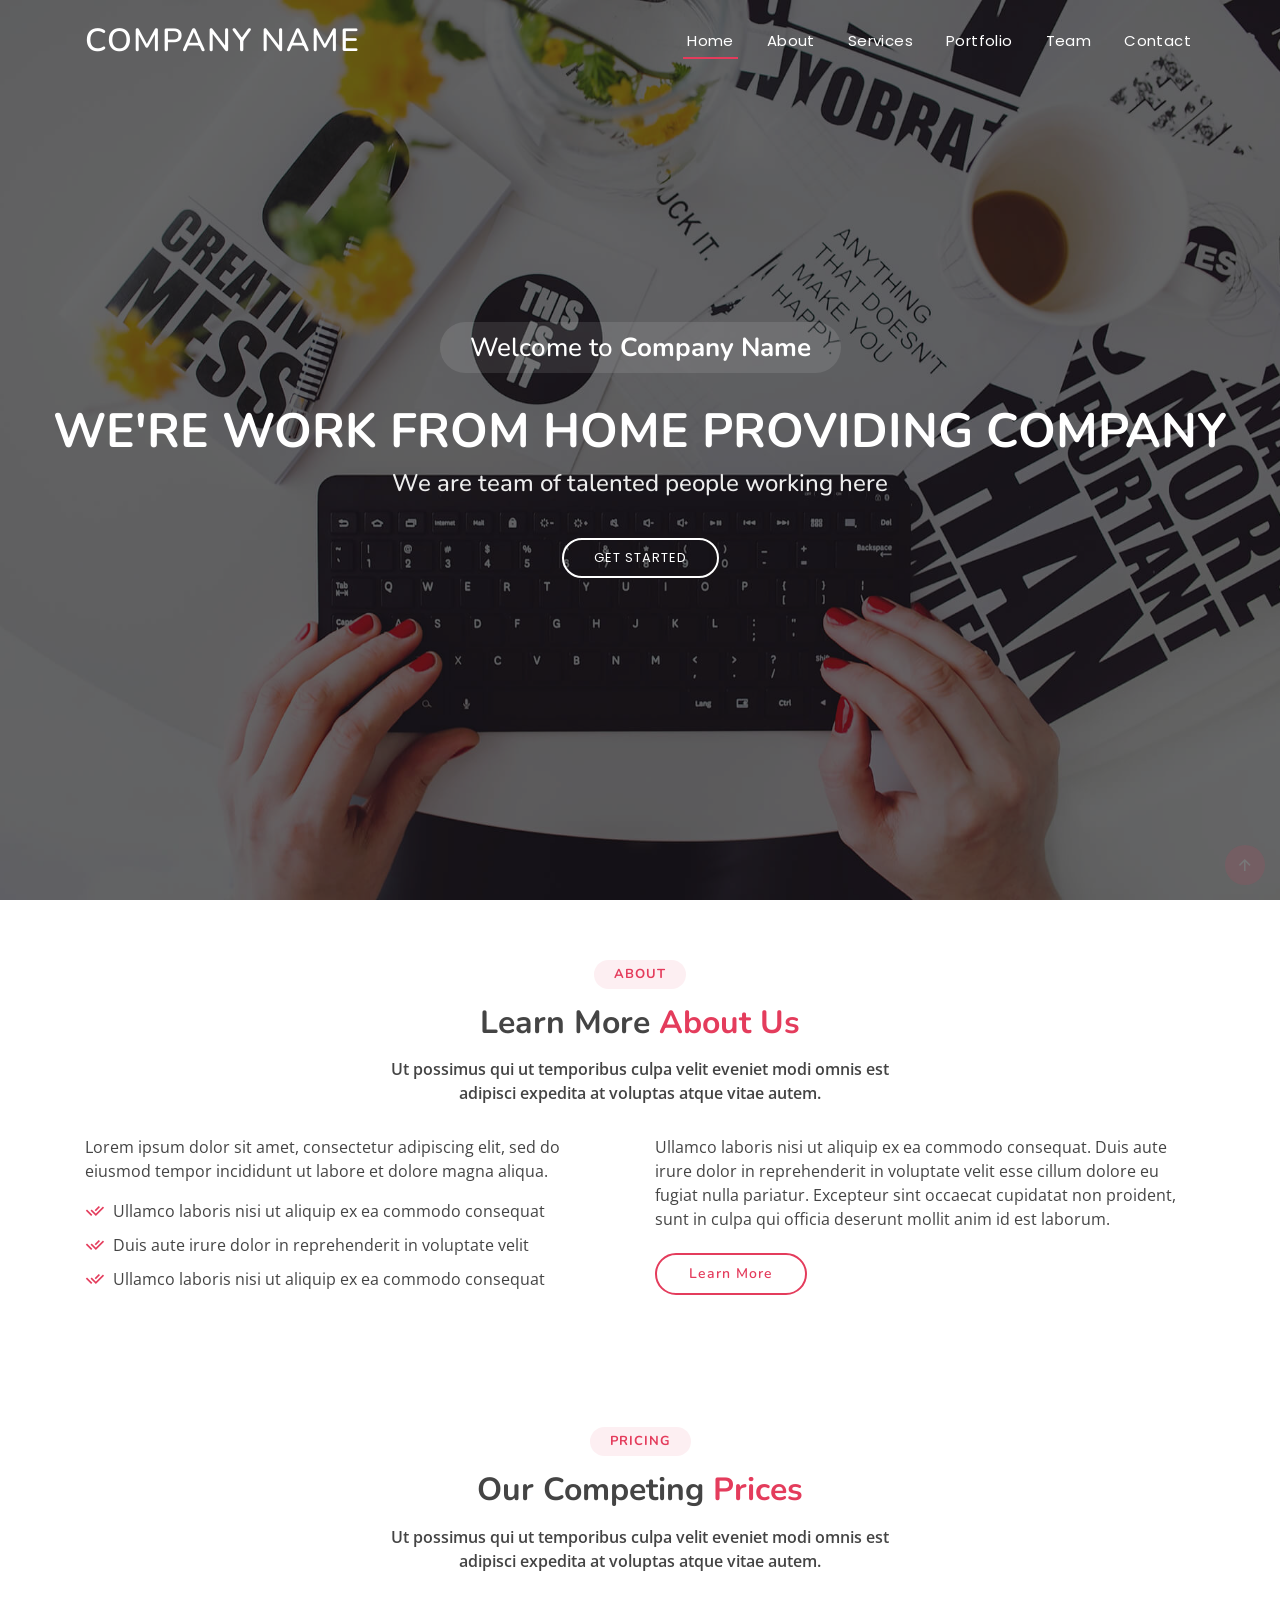
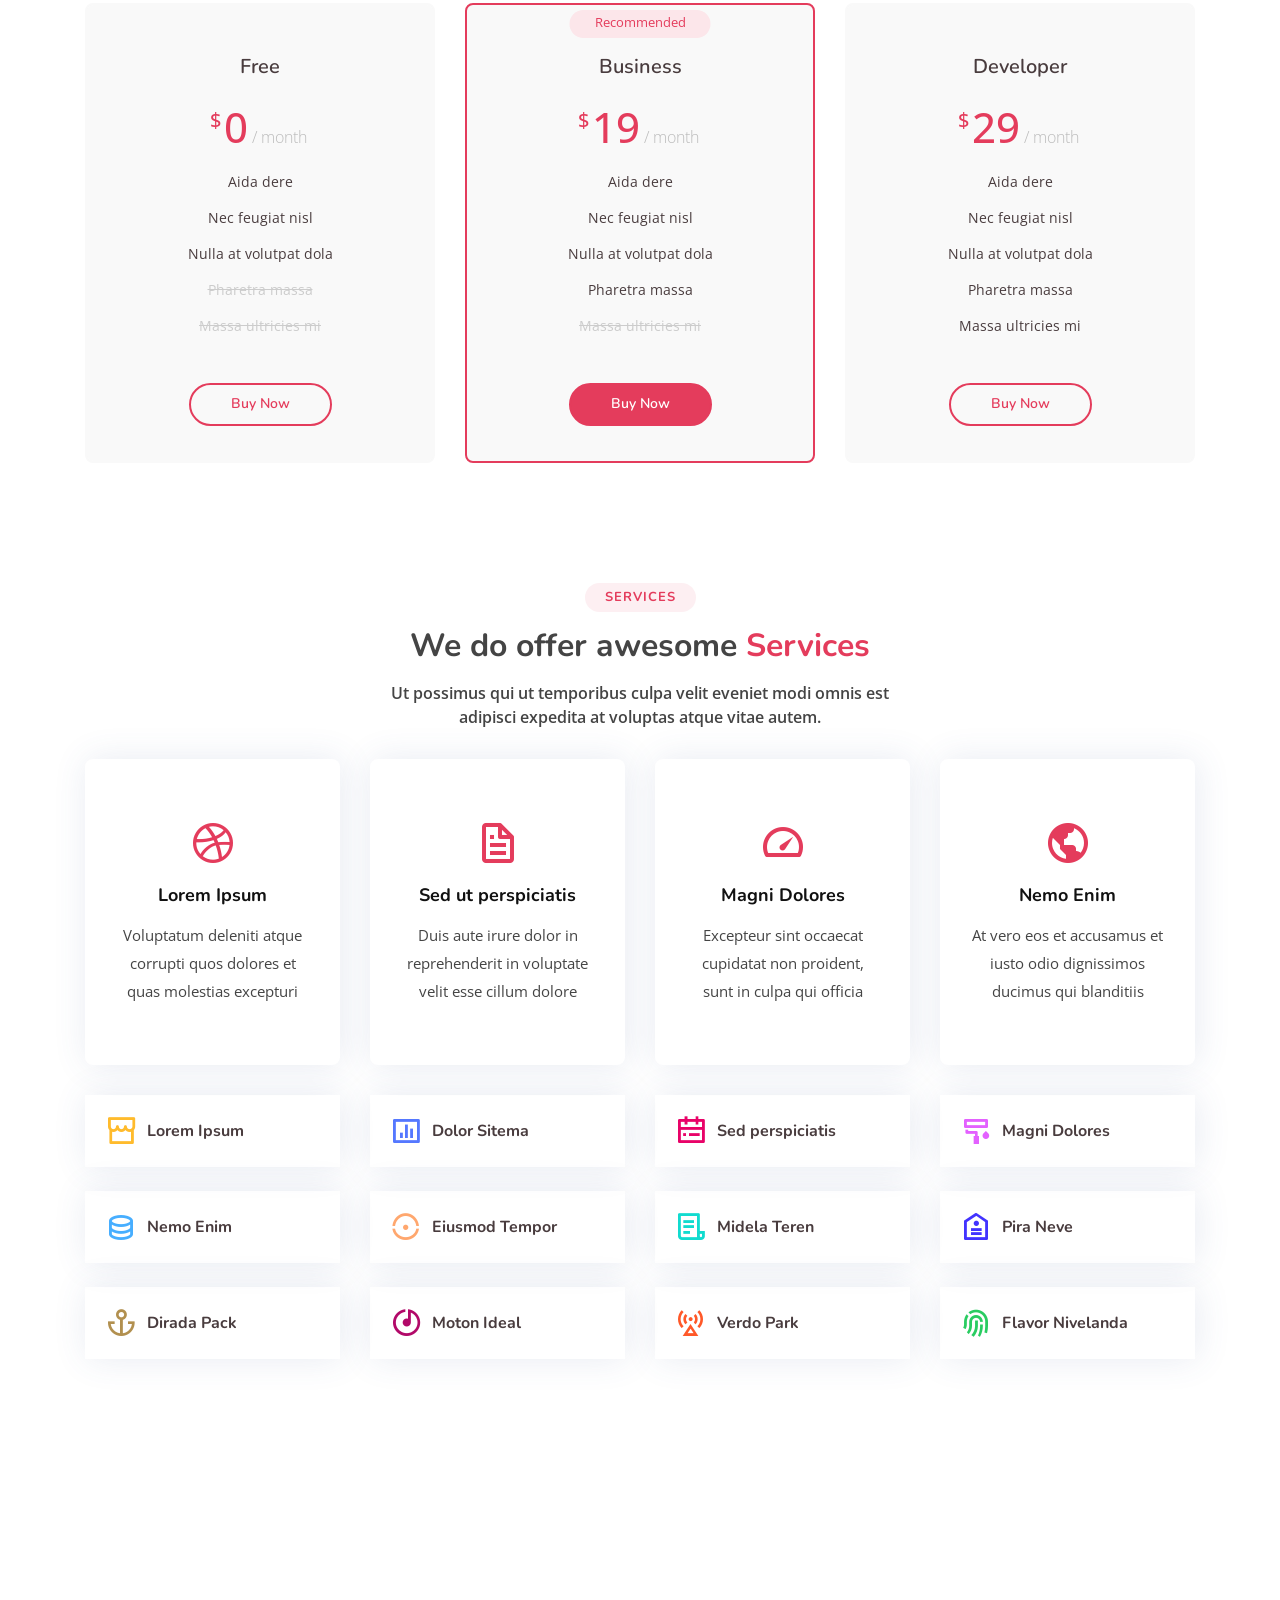
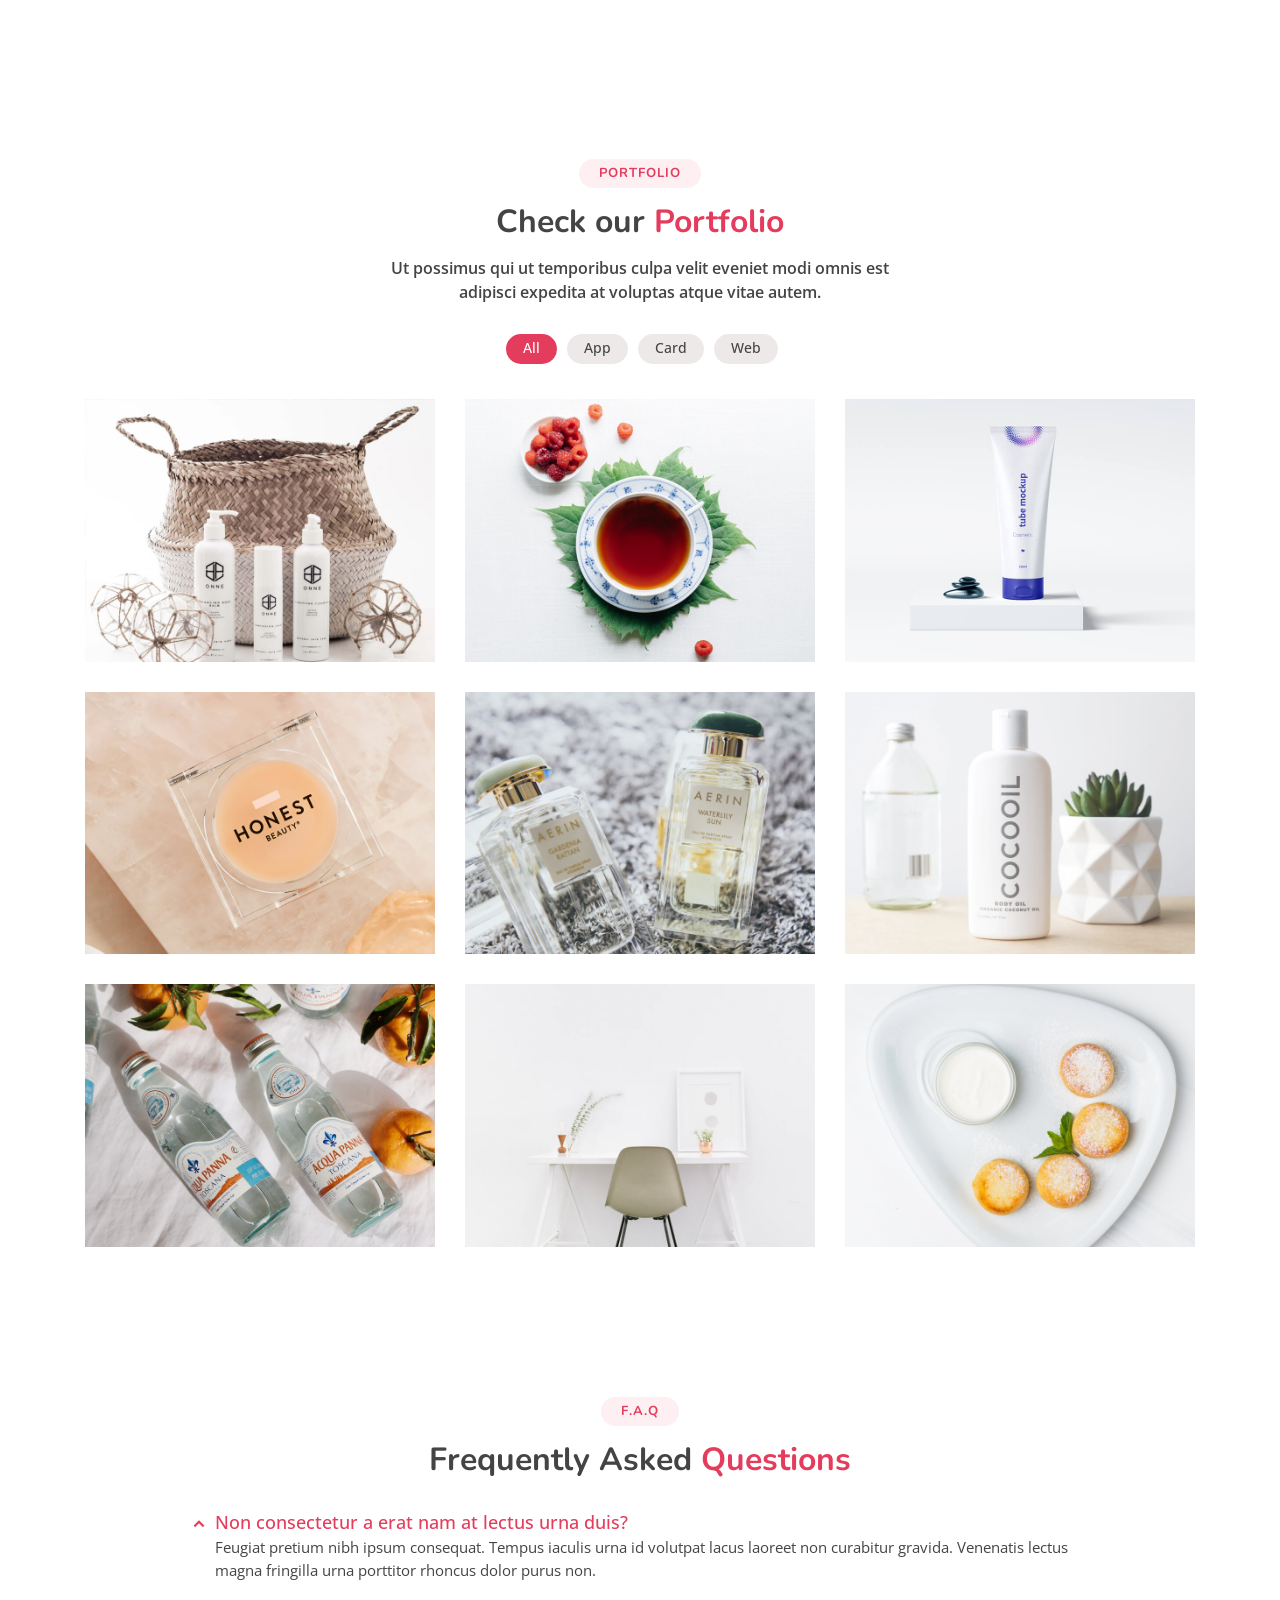
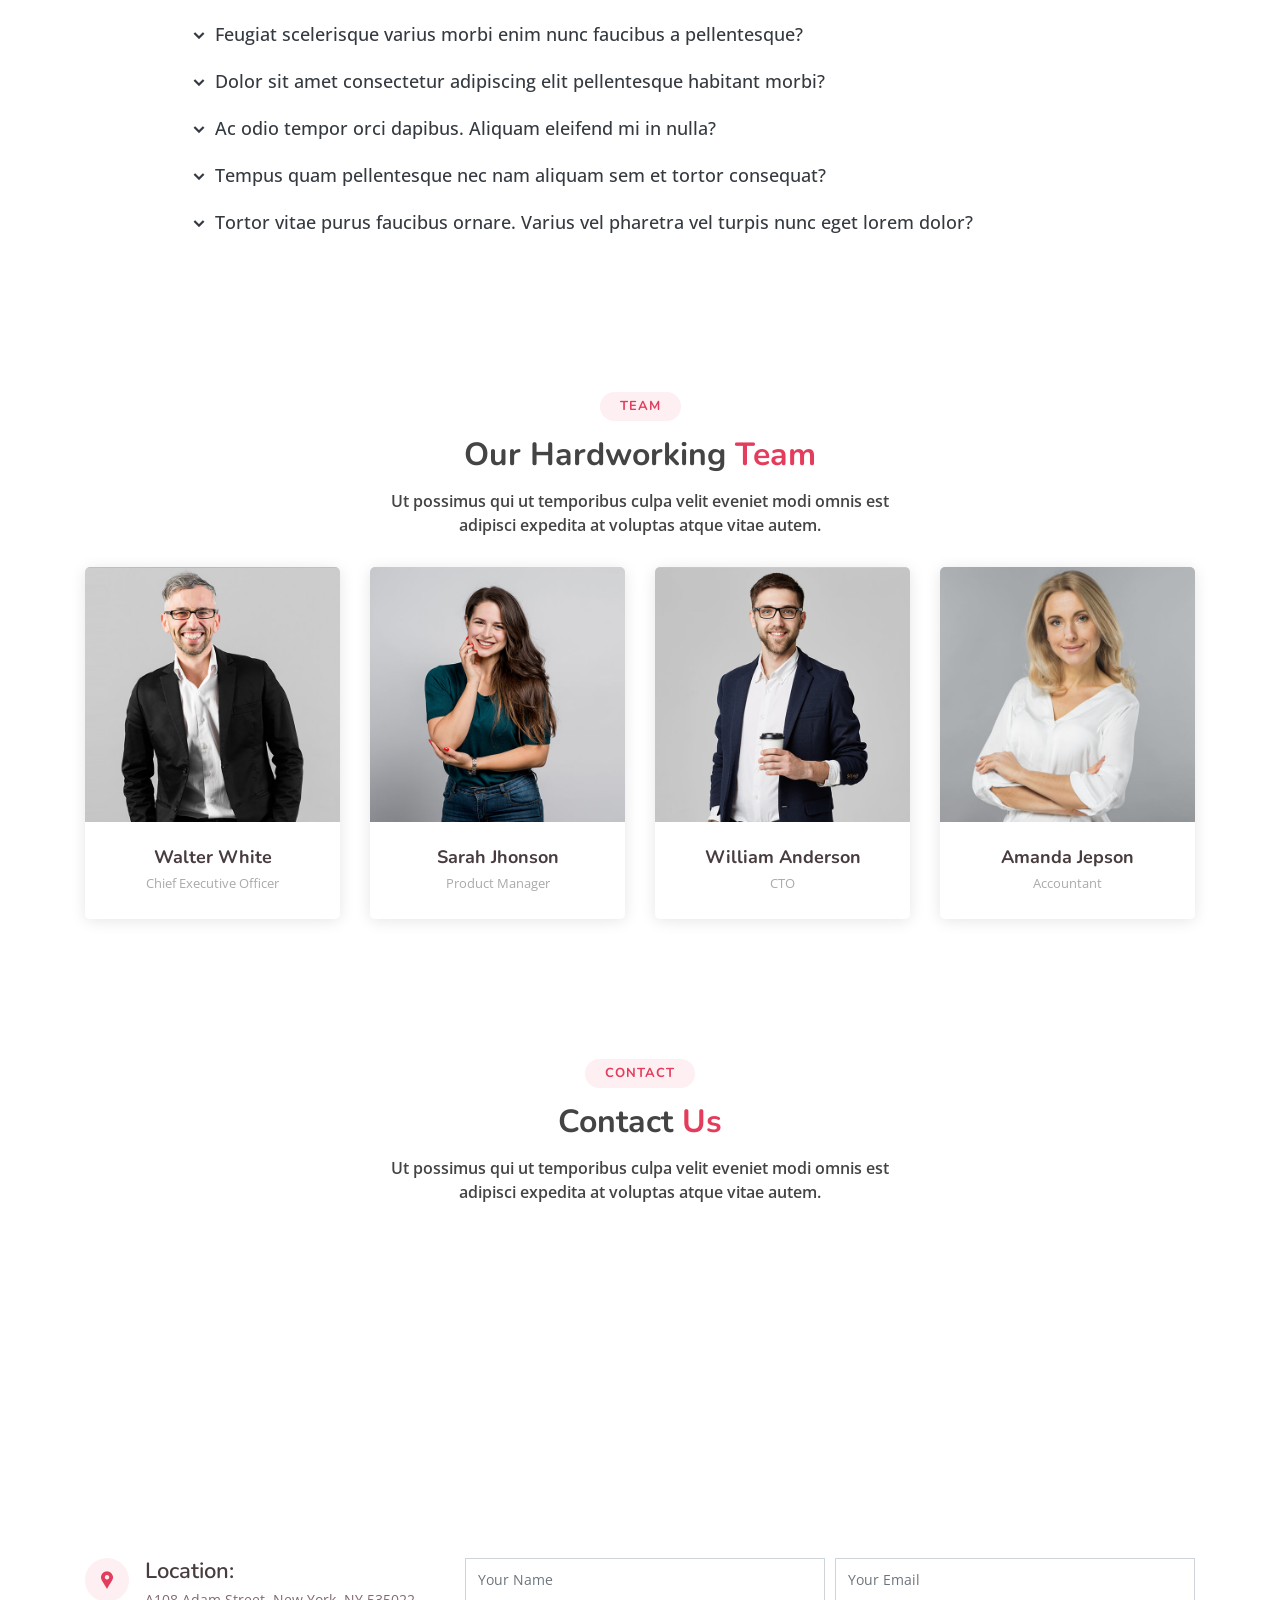
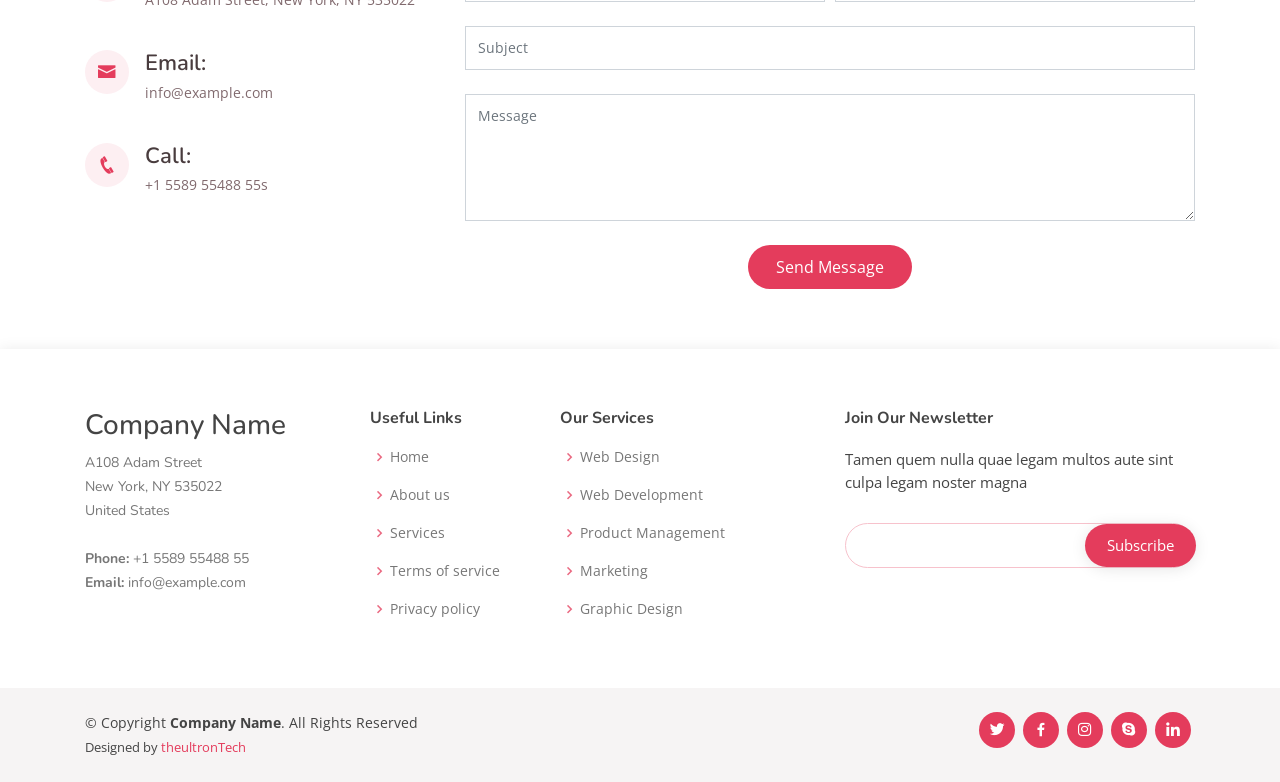
<file: index.html>
<!DOCTYPE html>
<html lang="en">

<head>
    <meta charset="utf-8">
    <meta content="width=device-width, initial-scale=1.0" name="viewport">

    <title>Company Name - Home</title>
    <meta content="" name="description">
    <meta content="" name="keywords">

    <!-- Favicons -->
    <link href="assets/img/favicon.png" rel="icon">
    <link href="assets/img/apple-touch-icon.png" rel="apple-touch-icon">

    <!-- Google Fonts -->
    <link href="https://fonts.googleapis.com/css?family=Open+Sans:300,300i,400,400i,600,600i,700,700i|Nunito:300,300i,400,400i,600,600i,700,700i|Poppins:300,300i,400,400i,500,500i,600,600i,700,700i" rel="stylesheet">

    <!-- Vendor CSS Files -->
    <link href="assets/vendor/bootstrap/css/bootstrap.min.css" rel="stylesheet">
    <link href="assets/vendor/icofont/icofont.min.css" rel="stylesheet">
    <link href="assets/vendor/boxicons/css/boxicons.min.css" rel="stylesheet">
    <link href="assets/vendor/remixicon/remixicon.css" rel="stylesheet">
    <link href="assets/vendor/venobox/venobox.css" rel="stylesheet">
    <link href="assets/vendor/owl.carousel/assets/owl.carousel.min.css" rel="stylesheet">

    <!-- Template Main CSS File -->
    <link href="assets/css/style.css" rel="stylesheet">

</head>

<body>

    <!-- ======= Header ======= -->
    <header id="header" class="fixed-top ">
        <div class="container d-flex align-items-center">

            <h1 class="logo mr-auto"><a href="index.html">Company Name</a></h1>
            <!-- Uncomment below if you prefer to use an image logo -->
            <!-- <a href="index.html" class="logo mr-auto"><img src="assets/img/logo.png" alt="" class="img-fluid"></a>-->

            <nav class="nav-menu d-none d-lg-block">
                <ul>
                    <li class="active"><a href="index.html">Home</a></li>
                    <li><a href="#about">About</a></li>
                    <li><a href="#services">Services</a></li>
                    <li><a href="#portfolio">Portfolio</a></li>
                    <li><a href="#team">Team</a></li>
                    <!-- <li><a href="blog.html">Blog</a></li> -->
                    <!-- <li class="drop-down"><a href="">Drop Down</a>
            <ul>
              <li><a href="#">Drop Down 1</a></li>
              <li class="drop-down"><a href="#">Deep Drop Down</a>
                <ul>
                  <li><a href="#">Deep Drop Down 1</a></li>
                  <li><a href="#">Deep Drop Down 2</a></li>
                  <li><a href="#">Deep Drop Down 3</a></li>
                  <li><a href="#">Deep Drop Down 4</a></li>
                  <li><a href="#">Deep Drop Down 5</a></li>
                </ul>
              </li>
              <li><a href="#">Drop Down 2</a></li>
              <li><a href="#">Drop Down 3</a></li>
              <li><a href="#">Drop Down 4</a></li>
            </ul>
          </li> -->
                    <li><a href="#contact">Contact</a></li>

                </ul>
            </nav>
            <!-- .nav-menu -->

        </div>
    </header>
    <!-- End Header -->

    <!-- ======= Hero Section ======= -->
    <section id="hero">
        <div class="hero-container">
            <h3>Welcome to <strong>Company Name</strong></h3>
            <h1>We're Work From Home Providing Company</h1>
            <h2>We are team of talented people working here</h2>
            <a href="#about" class="btn-get-started scrollto">Get Started</a>
        </div>
    </section>
    <!-- End Hero -->

    <main id="main">

        <!-- ======= About Section ======= -->
        <section id="about" class="about">
            <div class="container">

                <div class="section-title">
                    <h2>About</h2>
                    <h3>Learn More <span>About Us</span></h3>
                    <p>Ut possimus qui ut temporibus culpa velit eveniet modi omnis est adipisci expedita at voluptas atque vitae autem.</p>
                </div>

                <div class="row content">
                    <div class="col-lg-6">
                        <p>
                            Lorem ipsum dolor sit amet, consectetur adipiscing elit, sed do eiusmod tempor incididunt ut labore et dolore magna aliqua.
                        </p>
                        <ul>
                            <li><i class="ri-check-double-line"></i> Ullamco laboris nisi ut aliquip ex ea commodo consequat</li>
                            <li><i class="ri-check-double-line"></i> Duis aute irure dolor in reprehenderit in voluptate velit</li>
                            <li><i class="ri-check-double-line"></i> Ullamco laboris nisi ut aliquip ex ea commodo consequat</li>
                        </ul>
                    </div>
                    <div class="col-lg-6 pt-4 pt-lg-0">
                        <p>
                            Ullamco laboris nisi ut aliquip ex ea commodo consequat. Duis aute irure dolor in reprehenderit in voluptate velit esse cillum dolore eu fugiat nulla pariatur. Excepteur sint occaecat cupidatat non proident, sunt in culpa qui officia deserunt mollit anim
                            id est laborum.
                        </p>
                        <a href="#" class="btn-learn-more">Learn More</a>
                    </div>
                </div>

            </div>
        </section>
        <!-- End About Section -->


        <!-- ======= Pricing Section ======= -->
        <section id="pricing" class="pricing">
            <div class="container">

                <div class="section-title">
                    <h2>Pricing</h2>
                    <h3>Our Competing <span>Prices</span></h3>
                    <p>Ut possimus qui ut temporibus culpa velit eveniet modi omnis est adipisci expedita at voluptas atque vitae autem.</p>
                </div>

                <div class="row">

                    <div class="col-lg-4 col-md-6">
                        <div class="box">
                            <h3>Free</h3>
                            <h4><sup>$</sup>0<span> / month</span></h4>
                            <ul>
                                <li>Aida dere</li>
                                <li>Nec feugiat nisl</li>
                                <li>Nulla at volutpat dola</li>
                                <li class="na">Pharetra massa</li>
                                <li class="na">Massa ultricies mi</li>
                            </ul>
                            <div class="btn-wrap">
                                <a href="#" class="btn-buy">Buy Now</a>
                            </div>
                        </div>
                    </div>

                    <div class="col-lg-4 col-md-6 mt-4 mt-md-0">
                        <div class="box recommended">
                            <span class="recommended-badge">Recommended</span>
                            <h3>Business</h3>
                            <h4><sup>$</sup>19<span> / month</span></h4>
                            <ul>
                                <li>Aida dere</li>
                                <li>Nec feugiat nisl</li>
                                <li>Nulla at volutpat dola</li>
                                <li>Pharetra massa</li>
                                <li class="na">Massa ultricies mi</li>
                            </ul>
                            <div class="btn-wrap">
                                <a href="#" class="btn-buy">Buy Now</a>
                            </div>
                        </div>
                    </div>

                    <div class="col-lg-4 col-md-6 mt-4 mt-lg-0">
                        <div class="box">
                            <h3>Developer</h3>
                            <h4><sup>$</sup>29<span> / month</span></h4>
                            <ul>
                                <li>Aida dere</li>
                                <li>Nec feugiat nisl</li>
                                <li>Nulla at volutpat dola</li>
                                <li>Pharetra massa</li>
                                <li>Massa ultricies mi</li>
                            </ul>
                            <div class="btn-wrap">
                                <a href="#" class="btn-buy">Buy Now</a>
                            </div>
                        </div>
                    </div>

                </div>

            </div>
        </section>
        <!-- End Pricing Section -->

        <!-- ======= Services Section ======= -->
        <section id="services" class="services">
            <div class="container">

                <div class="section-title">
                    <h2>Services</h2>
                    <h3>We do offer awesome <span>Services</span></h3>
                    <p>Ut possimus qui ut temporibus culpa velit eveniet modi omnis est adipisci expedita at voluptas atque vitae autem.</p>
                </div>

                <div class="row">
                    <div class="col-md-6 col-lg-3 d-flex align-items-stretch mb-5 mb-lg-0">
                        <div class="icon-box">
                            <div class="icon"><i class="bx bxl-dribbble"></i></div>
                            <h4 class="title"><a href="">Lorem Ipsum</a></h4>
                            <p class="description">Voluptatum deleniti atque corrupti quos dolores et quas molestias excepturi</p>
                        </div>
                    </div>

                    <div class="col-md-6 col-lg-3 d-flex align-items-stretch mb-5 mb-lg-0">
                        <div class="icon-box">
                            <div class="icon"><i class="bx bx-file"></i></div>
                            <h4 class="title"><a href="">Sed ut perspiciatis</a></h4>
                            <p class="description">Duis aute irure dolor in reprehenderit in voluptate velit esse cillum dolore</p>
                        </div>
                    </div>

                    <div class="col-md-6 col-lg-3 d-flex align-items-stretch mb-5 mb-lg-0">
                        <div class="icon-box">
                            <div class="icon"><i class="bx bx-tachometer"></i></div>
                            <h4 class="title"><a href="">Magni Dolores</a></h4>
                            <p class="description">Excepteur sint occaecat cupidatat non proident, sunt in culpa qui officia</p>
                        </div>
                    </div>

                    <div class="col-md-6 col-lg-3 d-flex align-items-stretch mb-5 mb-lg-0">
                        <div class="icon-box">
                            <div class="icon"><i class="bx bx-world"></i></div>
                            <h4 class="title"><a href="">Nemo Enim</a></h4>
                            <p class="description">At vero eos et accusamus et iusto odio dignissimos ducimus qui blanditiis</p>
                        </div>
                    </div>

                </div>

            </div>
        </section>
        <!-- End Services Section -->

        <!-- ======= Features Section ======= -->
        <section id="features" class="features">
            <div class="container">

                <div class="row">
                    <div class="col-lg-3 col-md-4 col-6 col-6">
                        <div class="icon-box">
                            <i class="ri-store-line" style="color: #ffbb2c;"></i>
                            <h3><a href="">Lorem Ipsum</a></h3>
                        </div>
                    </div>
                    <div class="col-lg-3 col-md-4 col-6">
                        <div class="icon-box">
                            <i class="ri-bar-chart-box-line" style="color: #5578ff;"></i>
                            <h3><a href="">Dolor Sitema</a></h3>
                        </div>
                    </div>
                    <div class="col-lg-3 col-md-4 col-6 mt-4 mt-md-0">
                        <div class="icon-box">
                            <i class="ri-calendar-todo-line" style="color: #e80368;"></i>
                            <h3><a href="">Sed perspiciatis</a></h3>
                        </div>
                    </div>
                    <div class="col-lg-3 col-md-4 col-6 mt-4 mt-lg-0">
                        <div class="icon-box">
                            <i class="ri-paint-brush-line" style="color: #e361ff;"></i>
                            <h3><a href="">Magni Dolores</a></h3>
                        </div>
                    </div>
                    <div class="col-lg-3 col-md-4 col-6 mt-4">
                        <div class="icon-box">
                            <i class="ri-database-2-line" style="color: #47aeff;"></i>
                            <h3><a href="">Nemo Enim</a></h3>
                        </div>
                    </div>
                    <div class="col-lg-3 col-md-4 col-6 mt-4">
                        <div class="icon-box">
                            <i class="ri-gradienter-line" style="color: #ffa76e;"></i>
                            <h3><a href="">Eiusmod Tempor</a></h3>
                        </div>
                    </div>
                    <div class="col-lg-3 col-md-4 col-6 mt-4">
                        <div class="icon-box">
                            <i class="ri-file-list-3-line" style="color: #11dbcf;"></i>
                            <h3><a href="">Midela Teren</a></h3>
                        </div>
                    </div>
                    <div class="col-lg-3 col-md-4 col-6 mt-4">
                        <div class="icon-box">
                            <i class="ri-price-tag-2-line" style="color: #4233ff;"></i>
                            <h3><a href="">Pira Neve</a></h3>
                        </div>
                    </div>
                    <div class="col-lg-3 col-md-4 col-6 mt-4">
                        <div class="icon-box">
                            <i class="ri-anchor-line" style="color: #b2904f;"></i>
                            <h3><a href="">Dirada Pack</a></h3>
                        </div>
                    </div>
                    <div class="col-lg-3 col-md-4 col-6 mt-4">
                        <div class="icon-box">
                            <i class="ri-disc-line" style="color: #b20969;"></i>
                            <h3><a href="">Moton Ideal</a></h3>
                        </div>
                    </div>
                    <div class="col-lg-3 col-md-4 col-6 mt-4">
                        <div class="icon-box">
                            <i class="ri-base-station-line" style="color: #ff5828;"></i>
                            <h3><a href="">Verdo Park</a></h3>
                        </div>
                    </div>
                    <div class="col-lg-3 col-md-4 col-6 mt-4">
                        <div class="icon-box">
                            <i class="ri-fingerprint-line" style="color: #29cc61;"></i>
                            <h3><a href="">Flavor Nivelanda</a></h3>
                        </div>
                    </div>
                </div>

            </div>
        </section>
        <!-- End Features Section -->

        <!-- ======= Cta Section ======= -->
        <section id="cta" class="cta">
            <div class="container">

                <div class="text-center">
                    <h3>Call To Action</h3>
                    <p> Duis aute irure dolor in reprehenderit in voluptate velit esse cillum dolore eu fugiat nulla pariatur. Excepteur sint occaecat cupidatat non proident, sunt in culpa qui officia deserunt mollit anim id est laborum.</p>
                    <a class="cta-btn" href="#">Call To Action</a>
                </div>

            </div>
        </section>
        <!-- End Cta Section -->

        <!-- ======= Portfolio Section ======= -->
        <section id="portfolio" class="portfolio">
            <div class="container">

                <div class="section-title">
                    <h2>Portfolio</h2>
                    <h3>Check our <span>Portfolio</span></h3>
                    <p>Ut possimus qui ut temporibus culpa velit eveniet modi omnis est adipisci expedita at voluptas atque vitae autem.</p>
                </div>

                <div class="row">
                    <div class="col-lg-12 d-flex justify-content-center">
                        <ul id="portfolio-flters">
                            <li data-filter="*" class="filter-active">All</li>
                            <li data-filter=".filter-app">App</li>
                            <li data-filter=".filter-card">Card</li>
                            <li data-filter=".filter-web">Web</li>
                        </ul>
                    </div>
                </div>

                <div class="row portfolio-container">

                    <div class="col-lg-4 col-md-6 portfolio-item filter-app">
                        <img src="assets/img/portfolio/portfolio-1.jpg" class="img-fluid" alt="">
                        <div class="portfolio-info">
                            <h4>App 1</h4>
                            <p>App</p>
                            <a href="assets/img/portfolio/portfolio-1.jpg" data-gall="portfolioGallery" class="venobox preview-link" title="App 1"><i class="bx bx-plus"></i></a>
                            <a href="portfolio-details.html" class="details-link" title="More Details"><i class="bx bx-link"></i></a>
                        </div>
                    </div>

                    <div class="col-lg-4 col-md-6 portfolio-item filter-web">
                        <img src="assets/img/portfolio/portfolio-2.jpg" class="img-fluid" alt="">
                        <div class="portfolio-info">
                            <h4>Web 3</h4>
                            <p>Web</p>
                            <a href="assets/img/portfolio/portfolio-2.jpg" data-gall="portfolioGallery" class="venobox preview-link" title="Web 3"><i class="bx bx-plus"></i></a>
                            <a href="portfolio-details.html" class="details-link" title="More Details"><i class="bx bx-link"></i></a>
                        </div>
                    </div>

                    <div class="col-lg-4 col-md-6 portfolio-item filter-app">
                        <img src="assets/img/portfolio/portfolio-3.jpg" class="img-fluid" alt="">
                        <div class="portfolio-info">
                            <h4>App 2</h4>
                            <p>App</p>
                            <a href="assets/img/portfolio/portfolio-3.jpg" data-gall="portfolioGallery" class="venobox preview-link" title="App 2"><i class="bx bx-plus"></i></a>
                            <a href="portfolio-details.html" class="details-link" title="More Details"><i class="bx bx-link"></i></a>
                        </div>
                    </div>

                    <div class="col-lg-4 col-md-6 portfolio-item filter-card">
                        <img src="assets/img/portfolio/portfolio-4.jpg" class="img-fluid" alt="">
                        <div class="portfolio-info">
                            <h4>Card 2</h4>
                            <p>Card</p>
                            <a href="assets/img/portfolio/portfolio-4.jpg" data-gall="portfolioGallery" class="venobox preview-link" title="Card 2"><i class="bx bx-plus"></i></a>
                            <a href="portfolio-details.html" class="details-link" title="More Details"><i class="bx bx-link"></i></a>
                        </div>
                    </div>

                    <div class="col-lg-4 col-md-6 portfolio-item filter-web">
                        <img src="assets/img/portfolio/portfolio-5.jpg" class="img-fluid" alt="">
                        <div class="portfolio-info">
                            <h4>Web 2</h4>
                            <p>Web</p>
                            <a href="assets/img/portfolio/portfolio-5.jpg" data-gall="portfolioGallery" class="venobox preview-link" title="Web 2"><i class="bx bx-plus"></i></a>
                            <a href="portfolio-details.html" class="details-link" title="More Details"><i class="bx bx-link"></i></a>
                        </div>
                    </div>

                    <div class="col-lg-4 col-md-6 portfolio-item filter-app">
                        <img src="assets/img/portfolio/portfolio-6.jpg" class="img-fluid" alt="">
                        <div class="portfolio-info">
                            <h4>App 3</h4>
                            <p>App</p>
                            <a href="assets/img/portfolio/portfolio-6.jpg" data-gall="portfolioGallery" class="venobox preview-link" title="App 3"><i class="bx bx-plus"></i></a>
                            <a href="portfolio-details.html" class="details-link" title="More Details"><i class="bx bx-link"></i></a>
                        </div>
                    </div>

                    <div class="col-lg-4 col-md-6 portfolio-item filter-card">
                        <img src="assets/img/portfolio/portfolio-7.jpg" class="img-fluid" alt="">
                        <div class="portfolio-info">
                            <h4>Card 1</h4>
                            <p>Card</p>
                            <a href="assets/img/portfolio/portfolio-7.jpg" data-gall="portfolioGallery" class="venobox preview-link" title="Card 1"><i class="bx bx-plus"></i></a>
                            <a href="portfolio-details.html" class="details-link" title="More Details"><i class="bx bx-link"></i></a>
                        </div>
                    </div>

                    <div class="col-lg-4 col-md-6 portfolio-item filter-card">
                        <img src="assets/img/portfolio/portfolio-8.jpg" class="img-fluid" alt="">
                        <div class="portfolio-info">
                            <h4>Card 3</h4>
                            <p>Card</p>
                            <a href="assets/img/portfolio/portfolio-8.jpg" data-gall="portfolioGallery" class="venobox preview-link" title="Card 3"><i class="bx bx-plus"></i></a>
                            <a href="portfolio-details.html" class="details-link" title="More Details"><i class="bx bx-link"></i></a>
                        </div>
                    </div>

                    <div class="col-lg-4 col-md-6 portfolio-item filter-web">
                        <img src="assets/img/portfolio/portfolio-9.jpg" class="img-fluid" alt="">
                        <div class="portfolio-info">
                            <h4>Web 3</h4>
                            <p>Web</p>
                            <a href="assets/img/portfolio/portfolio-9.jpg" data-gall="portfolioGallery" class="venobox preview-link" title="Web 3"><i class="bx bx-plus"></i></a>
                            <a href="portfolio-details.html" class="details-link" title="More Details"><i class="bx bx-link"></i></a>
                        </div>
                    </div>

                </div>

            </div>
        </section>
        <!-- End Portfolio Section -->


        <!-- ======= F.A.Q Section ======= -->
        <section id="faq" class="faq">
            <div class="container">

                <div class="section-title">
                    <h2>F.A.Q</h2>
                    <h3>Frequently Asked <span>Questions</span></h3>
                </div>

                <ul class="faq-list">

                    <li>
                        <a data-toggle="collapse" class="" href="#faq1">Non consectetur a erat nam at lectus urna duis? <i class="icofont-simple-up"></i></a>
                        <div id="faq1" class="collapse show" data-parent=".faq-list">
                            <p>
                                Feugiat pretium nibh ipsum consequat. Tempus iaculis urna id volutpat lacus laoreet non curabitur gravida. Venenatis lectus magna fringilla urna porttitor rhoncus dolor purus non.
                            </p>
                        </div>
                    </li>

                    <li>
                        <a data-toggle="collapse" href="#faq2" class="collapsed">Feugiat scelerisque varius morbi enim nunc faucibus a pellentesque? <i class="icofont-simple-up"></i></a>
                        <div id="faq2" class="collapse" data-parent=".faq-list">
                            <p>
                                Dolor sit amet consectetur adipiscing elit pellentesque habitant morbi. Id interdum velit laoreet id donec ultrices. Fringilla phasellus faucibus scelerisque eleifend donec pretium. Est pellentesque elit ullamcorper dignissim. Mauris ultrices eros in
                                cursus turpis massa tincidunt dui.
                            </p>
                        </div>
                    </li>

                    <li>
                        <a data-toggle="collapse" href="#faq3" class="collapsed">Dolor sit amet consectetur adipiscing elit pellentesque habitant morbi? <i class="icofont-simple-up"></i></a>
                        <div id="faq3" class="collapse" data-parent=".faq-list">
                            <p>
                                Eleifend mi in nulla posuere sollicitudin aliquam ultrices sagittis orci. Faucibus pulvinar elementum integer enim. Sem nulla pharetra diam sit amet nisl suscipit. Rutrum tellus pellentesque eu tincidunt. Lectus urna duis convallis convallis tellus. Urna
                                molestie at elementum eu facilisis sed odio morbi quis
                            </p>
                        </div>
                    </li>

                    <li>
                        <a data-toggle="collapse" href="#faq4" class="collapsed">Ac odio tempor orci dapibus. Aliquam eleifend mi in nulla? <i class="icofont-simple-up"></i></a>
                        <div id="faq4" class="collapse" data-parent=".faq-list">
                            <p>
                                Dolor sit amet consectetur adipiscing elit pellentesque habitant morbi. Id interdum velit laoreet id donec ultrices. Fringilla phasellus faucibus scelerisque eleifend donec pretium. Est pellentesque elit ullamcorper dignissim. Mauris ultrices eros in
                                cursus turpis massa tincidunt dui.
                            </p>
                        </div>
                    </li>

                    <li>
                        <a data-toggle="collapse" href="#faq5" class="collapsed">Tempus quam pellentesque nec nam aliquam sem et tortor consequat? <i class="icofont-simple-up"></i></a>
                        <div id="faq5" class="collapse" data-parent=".faq-list">
                            <p>
                                Molestie a iaculis at erat pellentesque adipiscing commodo. Dignissim suspendisse in est ante in. Nunc vel risus commodo viverra maecenas accumsan. Sit amet nisl suscipit adipiscing bibendum est. Purus gravida quis blandit turpis cursus in
                            </p>
                        </div>
                    </li>

                    <li>
                        <a data-toggle="collapse" href="#faq6" class="collapsed">Tortor vitae purus faucibus ornare. Varius vel pharetra vel turpis nunc eget lorem dolor? <i class="icofont-simple-up"></i></a>
                        <div id="faq6" class="collapse" data-parent=".faq-list">
                            <p>
                                Laoreet sit amet cursus sit amet dictum sit amet justo. Mauris vitae ultricies leo integer malesuada nunc vel. Tincidunt eget nullam non nisi est sit amet. Turpis nunc eget lorem dolor sed. Ut venenatis tellus in metus vulputate eu scelerisque. Pellentesque
                                diam volutpat commodo sed egestas egestas fringilla phasellus faucibus. Nibh tellus molestie nunc non blandit massa enim nec.
                            </p>
                        </div>
                    </li>

                </ul>

            </div>
        </section>
        <!-- End F.A.Q Section -->

        <!-- ======= Team Section ======= -->
        <section id="team" class="team">
            <div class="container">

                <div class="section-title">
                    <h2>Team</h2>
                    <h3>Our Hardworking <span>Team</span></h3>
                    <p>Ut possimus qui ut temporibus culpa velit eveniet modi omnis est adipisci expedita at voluptas atque vitae autem.</p>
                </div>

                <div class="row">

                    <div class="col-lg-3 col-md-6 d-flex align-items-stretch">
                        <div class="member">
                            <div class="member-img">
                                <img src="assets/img/team/team-1.jpg" class="img-fluid" alt="">
                                <div class="social">
                                    <a href=""><i class="icofont-twitter"></i></a>
                                    <a href=""><i class="icofont-facebook"></i></a>
                                    <a href=""><i class="icofont-instagram"></i></a>
                                    <a href=""><i class="icofont-linkedin"></i></a>
                                </div>
                            </div>
                            <div class="member-info">
                                <h4>Walter White</h4>
                                <span>Chief Executive Officer</span>
                            </div>
                        </div>
                    </div>

                    <div class="col-lg-3 col-md-6 d-flex align-items-stretch">
                        <div class="member">
                            <div class="member-img">
                                <img src="assets/img/team/team-2.jpg" class="img-fluid" alt="">
                                <div class="social">
                                    <a href=""><i class="icofont-twitter"></i></a>
                                    <a href=""><i class="icofont-facebook"></i></a>
                                    <a href=""><i class="icofont-instagram"></i></a>
                                    <a href=""><i class="icofont-linkedin"></i></a>
                                </div>
                            </div>
                            <div class="member-info">
                                <h4>Sarah Jhonson</h4>
                                <span>Product Manager</span>
                            </div>
                        </div>
                    </div>

                    <div class="col-lg-3 col-md-6 d-flex align-items-stretch">
                        <div class="member">
                            <div class="member-img">
                                <img src="assets/img/team/team-3.jpg" class="img-fluid" alt="">
                                <div class="social">
                                    <a href=""><i class="icofont-twitter"></i></a>
                                    <a href=""><i class="icofont-facebook"></i></a>
                                    <a href=""><i class="icofont-instagram"></i></a>
                                    <a href=""><i class="icofont-linkedin"></i></a>
                                </div>
                            </div>
                            <div class="member-info">
                                <h4>William Anderson</h4>
                                <span>CTO</span>
                            </div>
                        </div>
                    </div>

                    <div class="col-lg-3 col-md-6 d-flex align-items-stretch">
                        <div class="member">
                            <div class="member-img">
                                <img src="assets/img/team/team-4.jpg" class="img-fluid" alt="">
                                <div class="social">
                                    <a href=""><i class="icofont-twitter"></i></a>
                                    <a href=""><i class="icofont-facebook"></i></a>
                                    <a href=""><i class="icofont-instagram"></i></a>
                                    <a href=""><i class="icofont-linkedin"></i></a>
                                </div>
                            </div>
                            <div class="member-info">
                                <h4>Amanda Jepson</h4>
                                <span>Accountant</span>
                            </div>
                        </div>
                    </div>

                </div>

            </div>
        </section>
        <!-- End Team Section -->

        <!-- ======= Contact Section ======= -->
        <section id="contact" class="contact">
            <div class="container">

                <div class="section-title">
                    <h2>Contact</h2>
                    <h3>Contact <span>Us</span></h3>
                    <p>Ut possimus qui ut temporibus culpa velit eveniet modi omnis est adipisci expedita at voluptas atque vitae autem.</p>
                </div>

                <div>
                    <iframe style="border:0; width: 100%; height: 270px;" src="https://www.google.com/maps/embed?pb=!1m14!1m8!1m3!1d12097.433213460943!2d-74.0062269!3d40.7101282!3m2!1i1024!2i768!4f13.1!3m3!1m2!1s0x0%3A0xb89d1fe6bc499443!2sDowntown+Conference+Center!5e0!3m2!1smk!2sbg!4v1539943755621"
                        frameborder="0" allowfullscreen></iframe>
                </div>

                <div class="row mt-5">

                    <div class="col-lg-4">
                        <div class="info">
                            <div class="address">
                                <i class="icofont-google-map"></i>
                                <h4>Location:</h4>
                                <p>A108 Adam Street, New York, NY 535022</p>
                            </div>

                            <div class="email">
                                <i class="icofont-envelope"></i>
                                <h4>Email:</h4>
                                <p>info@example.com</p>
                            </div>

                            <div class="phone">
                                <i class="icofont-phone"></i>
                                <h4>Call:</h4>
                                <p>+1 5589 55488 55s</p>
                            </div>

                        </div>

                    </div>

                    <div class="col-lg-8 mt-5 mt-lg-0">

                        <form action="forms/contact.php" method="post" role="form" class="php-email-form">
                            <div class="form-row">
                                <div class="col-md-6 form-group">
                                    <input type="text" name="name" class="form-control" id="name" placeholder="Your Name" data-rule="minlen:4" data-msg="Please enter at least 4 chars" />
                                    <div class="validate"></div>
                                </div>
                                <div class="col-md-6 form-group">
                                    <input type="email" class="form-control" name="email" id="email" placeholder="Your Email" data-rule="email" data-msg="Please enter a valid email" />
                                    <div class="validate"></div>
                                </div>
                            </div>
                            <div class="form-group">
                                <input type="text" class="form-control" name="subject" id="subject" placeholder="Subject" data-rule="minlen:4" data-msg="Please enter at least 8 chars of subject" />
                                <div class="validate"></div>
                            </div>
                            <div class="form-group">
                                <textarea class="form-control" name="message" rows="5" data-rule="required" data-msg="Please write something for us" placeholder="Message"></textarea>
                                <div class="validate"></div>
                            </div>
                            <div class="mb-3">
                                <div class="loading">Loading</div>
                                <div class="error-message"></div>
                                <div class="sent-message">Your message has been sent. Thank you!</div>
                            </div>
                            <div class="text-center"><button type="submit">Send Message</button></div>
                        </form>

                    </div>

                </div>

            </div>
        </section>
        <!-- End Contact Section -->

    </main>
    <!-- End #main -->

    <!-- ======= Footer ======= -->
    <footer id="footer">

        <div class="footer-top">
            <div class="container">
                <div class="row">

                    <div class="col-lg-3 col-md-6 footer-contact">
                        <h3>Company Name</h3>
                        <p>
                            A108 Adam Street <br> New York, NY 535022<br> United States <br><br>
                            <strong>Phone:</strong> +1 5589 55488 55<br>
                            <strong>Email:</strong> info@example.com<br>
                        </p>
                    </div>

                    <div class="col-lg-2 col-md-6 footer-links">
                        <h4>Useful Links</h4>
                        <ul>
                            <li><i class="bx bx-chevron-right"></i> <a href="#">Home</a></li>
                            <li><i class="bx bx-chevron-right"></i> <a href="#">About us</a></li>
                            <li><i class="bx bx-chevron-right"></i> <a href="#">Services</a></li>
                            <li><i class="bx bx-chevron-right"></i> <a href="#">Terms of service</a></li>
                            <li><i class="bx bx-chevron-right"></i> <a href="#">Privacy policy</a></li>
                        </ul>
                    </div>

                    <div class="col-lg-3 col-md-6 footer-links">
                        <h4>Our Services</h4>
                        <ul>
                            <li><i class="bx bx-chevron-right"></i> <a href="#">Web Design</a></li>
                            <li><i class="bx bx-chevron-right"></i> <a href="#">Web Development</a></li>
                            <li><i class="bx bx-chevron-right"></i> <a href="#">Product Management</a></li>
                            <li><i class="bx bx-chevron-right"></i> <a href="#">Marketing</a></li>
                            <li><i class="bx bx-chevron-right"></i> <a href="#">Graphic Design</a></li>
                        </ul>
                    </div>

                    <div class="col-lg-4 col-md-6 footer-newsletter">
                        <h4>Join Our Newsletter</h4>
                        <p>Tamen quem nulla quae legam multos aute sint culpa legam noster magna</p>
                        <form action="" method="post">
                            <input type="email" name="email"><input type="submit" value="Subscribe">
                        </form>
                    </div>

                </div>
            </div>
        </div>

        <div class="container d-md-flex py-4">

            <div class="mr-md-auto text-center text-md-left">
                <div class="copyright">
                    &copy; Copyright <strong><span>Company Name</span></strong>. All Rights Reserved
                </div>
                <div class="credits">
                    Designed by <a href="https://www.facebook.com/theultrontech">theultronTech</a>
                </div>
            </div>
            <div class="social-links text-center text-md-right pt-3 pt-md-0">
                <a href="#" class="twitter"><i class="bx bxl-twitter"></i></a>
                <a href="#" class="facebook"><i class="bx bxl-facebook"></i></a>
                <a href="#" class="instagram"><i class="bx bxl-instagram"></i></a>
                <a href="#" class="google-plus"><i class="bx bxl-skype"></i></a>
                <a href="#" class="linkedin"><i class="bx bxl-linkedin"></i></a>
            </div>
        </div>
    </footer>
    <!-- End Footer -->

    <a href="#" class="back-to-top"><i class="ri-arrow-up-line"></i></a>

    <!-- Vendor JS Files -->
    <script src="assets/vendor/jquery/jquery.min.js"></script>
    <script src="assets/vendor/bootstrap/js/bootstrap.bundle.min.js"></script>
    <script src="assets/vendor/jquery.easing/jquery.easing.min.js"></script>
    <script src="assets/vendor/php-email-form/validate.js"></script>
    <script src="assets/vendor/isotope-layout/isotope.pkgd.min.js"></script>
    <script src="assets/vendor/venobox/venobox.min.js"></script>
    <script src="assets/vendor/owl.carousel/owl.carousel.min.js"></script>

    <!-- Template Main JS File -->
    <script src="assets/js/main.js"></script>

</body>

</html>
</file>
<file: assets/vendor/venobox/venobox.css>
/* ------ venobox.css --------*/
.vbox-overlay *, .vbox-overlay *:before, .vbox-overlay *:after{
    -webkit-backface-visibility: hidden;
    -webkit-box-sizing:border-box;
    -moz-box-sizing:border-box;
    box-sizing:border-box;
}
.vbox-overlay * { 
    -webkit-backface-visibility: visible;
    backface-visibility: visible;
}
.vbox-overlay{
    display: -webkit-flex;
    display: flex;
    -webkit-flex-direction: column;
    flex-direction: column;
    -webkit-justify-content: center;
    justify-content: center;
    -webkit-align-items: center;
    align-items: center;
    position: fixed;
    left: 0;
    top: 0;
    bottom: 0;
    right: 0;
    z-index: 999999;
}

/* ----- navigation ----- */
.vbox-title{
    width: 100%;
    height: 40px;
    float: left;
    text-align: center;
    line-height: 28px;
    font-size: 12px;
    padding: 6px 50px;
    overflow: hidden;
    position: fixed;
    display: none;
    left: 0;
    z-index: 89;
}
.vbox-close{
    cursor: pointer;
    position: fixed;
    top: -1px;
    right: 0;
    width: 50px;
    height: 40px;
    padding: 6px;
    display: block;
    background-position:10px center;
    overflow: hidden;
    font-size: 24px;
    line-height: 1;
    text-align: center;
    z-index: 99;
}
.vbox-left{
    cursor: pointer;
    position: fixed;
    left: 0;
    height: 40px;
    overflow: hidden;
    line-height: 28px;
    font-size: 12px;
    z-index: 99;
    display: flex;
    align-items:center;
}
.vbox-num{
    display: inline-block;
    margin: 6px 0 6px 15px;
}
/* ----- Social share ----- */
.vbox-share{
    line-height: 28px;
    font-size: 12px;
    overflow: hidden;
    position: fixed;
    left: 0;
    z-index: 98;
    display: flex;
    align-items:center;
    justify-content: center;
    width: 100%;
    text-align: center;
}
.vbox-share svg{
    max-height: 28px;
    width: 28px;
    z-index: 10;
    margin-left: 12px;
    margin-top: 6px;
    margin-bottom: 6px;
    vertical-align: middle;
}


/* ----- navigation ARROWS ----- */
.vbox-next, .vbox-prev{
    position: fixed;
    top: 50%;
    margin-top: -15px;
    overflow: hidden;
    cursor: pointer;
    display: block;
    width: 45px;
    height: 45px;
    z-index: 99;
}
.vbox-next span, .vbox-prev span{
    position: relative;
    width: 20px;
    height: 20px;
    border: 2px solid transparent;
    border-top-color: #B6B6B6;
    border-right-color: #B6B6B6;
    text-indent: -100px;
    position: absolute;
    top: 8px;
    display: block;
}
.vbox-prev{
    left: 15px;
}
.vbox-next{
    right: 15px;
}
.vbox-prev span{
    left: 10px;
    -ms-transform: rotate(-135deg);
    -webkit-transform: rotate(-135deg);
    transform: rotate(-135deg);
}
.vbox-next span{
    -ms-transform: rotate(45deg);
    -webkit-transform: rotate(45deg);
    transform: rotate(45deg);
    right: 10px;
}
/* ------- inline window ------ */
.vbox-inline{
    width: 420px;
    height: 315px;
    height: 70vh;
    padding: 10px;
    background: #fff;
    margin: 0 auto;
    overflow: auto;
    text-align: left;
}
/* ------- Video & iFrames window ------ */
.venoframe{
    max-width: 100%;
    width: 100%;
    border: none;
    width: 100%;
    height: 260px;
    height: 70vh;
}
.venoframe.vbvid{
    height: 260px;
}
@media (min-width: 768px) {
    .venoframe, .vbox-inline{
        width: 90%;
        height: 360px;
        height: 70vh;
    }
    .venoframe.vbvid{
        width: 640px;
        height: 360px;
    }
}
@media (min-width: 992px) {
    .venoframe, .vbox-inline{
        max-width: 1200px;
        width: 80%;
        height: 540px;
        height: 70vh;
    }
    .venoframe.vbvid{
        width: 960px;
        height: 540px;
    }
}
/* 
Please do NOT edit this part! 
or at least read this note: http://i.imgur.com/7C0ws9e.gif
*/
.vbox-open{
    overflow: hidden;
}
.vbox-container{
    position: absolute;
    left: 0;
    right: 0;
    top: 0;
    bottom: 0;
    overflow-x: hidden;
    overflow-y: scroll;
    overflow-scrolling: touch;
    -webkit-overflow-scrolling: touch;
    z-index: 20;
    max-height: 100%;

}

.vbox-content{
    text-align: center;
    float: left;
    width: 100%;
    position: relative;
    overflow: hidden;
    padding: 20px 4%;
}
.vbox-container img{
    max-width: 100%;
    height: auto;
}
.vbox-figlio{
    box-shadow: 0 0 12px rgba(0,0,0,0.19), 0 6px 6px rgba(0,0,0,0.23);
    max-width: 100%;
    text-align: initial;
}
img.vbox-figlio{
    -webkit-user-select: none;
-khtml-user-select: none;
-moz-user-select: none;
-o-user-select: none;
user-select: none;
}
.vbox-content.swipe-left{
    margin-left: -200px !important;
}
.vbox-content.swipe-right{
    margin-left: 200px !important;
}
.vbox-animated{
    webkit-transition: margin 300ms ease-out;
    transition: margin 300ms ease-out;
}

/* ---------- preloader ----------
 * SPINKIT 
 * http://tobiasahlin.com/spinkit/
-------------------------------- */
.sk-double-bounce,.sk-rotating-plane{width:40px;height:40px;margin:40px auto}.sk-rotating-plane{background-color:#333;-webkit-animation:sk-rotatePlane 1.2s infinite ease-in-out;animation:sk-rotatePlane 1.2s infinite ease-in-out}@-webkit-keyframes sk-rotatePlane{0%{-webkit-transform:perspective(120px) rotateX(0) rotateY(0);transform:perspective(120px) rotateX(0) rotateY(0)}50%{-webkit-transform:perspective(120px) rotateX(-180.1deg) rotateY(0);transform:perspective(120px) rotateX(-180.1deg) rotateY(0)}100%{-webkit-transform:perspective(120px) rotateX(-180deg) rotateY(-179.9deg);transform:perspective(120px) rotateX(-180deg) rotateY(-179.9deg)}}@keyframes sk-rotatePlane{0%{-webkit-transform:perspective(120px) rotateX(0) rotateY(0);transform:perspective(120px) rotateX(0) rotateY(0)}50%{-webkit-transform:perspective(120px) rotateX(-180.1deg) rotateY(0);transform:perspective(120px) rotateX(-180.1deg) rotateY(0)}100%{-webkit-transform:perspective(120px) rotateX(-180deg) rotateY(-179.9deg);transform:perspective(120px) rotateX(-180deg) rotateY(-179.9deg)}}.sk-double-bounce{position:relative}.sk-double-bounce .sk-child{width:100%;height:100%;border-radius:50%;background-color:#333;opacity:.6;position:absolute;top:0;left:0;-webkit-animation:sk-doubleBounce 2s infinite ease-in-out;animation:sk-doubleBounce 2s infinite ease-in-out}.sk-chasing-dots .sk-child,.sk-spinner-pulse,.sk-three-bounce .sk-child{background-color:#333;border-radius:100%}.sk-double-bounce .sk-double-bounce2{-webkit-animation-delay:-1s;animation-delay:-1s}@-webkit-keyframes sk-doubleBounce{0%,100%{-webkit-transform:scale(0);transform:scale(0)}50%{-webkit-transform:scale(1);transform:scale(1)}}@keyframes sk-doubleBounce{0%,100%{-webkit-transform:scale(0);transform:scale(0)}50%{-webkit-transform:scale(1);transform:scale(1)}}.sk-wave{margin:40px auto;width:50px;height:40px;text-align:center;font-size:10px}.sk-wave .sk-rect{background-color:#333;height:100%;width:6px;display:inline-block;-webkit-animation:sk-waveStretchDelay 1.2s infinite ease-in-out;animation:sk-waveStretchDelay 1.2s infinite ease-in-out}.sk-wave .sk-rect1{-webkit-animation-delay:-1.2s;animation-delay:-1.2s}.sk-wave .sk-rect2{-webkit-animation-delay:-1.1s;animation-delay:-1.1s}.sk-wave .sk-rect3{-webkit-animation-delay:-1s;animation-delay:-1s}.sk-wave .sk-rect4{-webkit-animation-delay:-.9s;animation-delay:-.9s}.sk-wave .sk-rect5{-webkit-animation-delay:-.8s;animation-delay:-.8s}@-webkit-keyframes sk-waveStretchDelay{0%,100%,40%{-webkit-transform:scaleY(.4);transform:scaleY(.4)}20%{-webkit-transform:scaleY(1);transform:scaleY(1)}}@keyframes sk-waveStretchDelay{0%,100%,40%{-webkit-transform:scaleY(.4);transform:scaleY(.4)}20%{-webkit-transform:scaleY(1);transform:scaleY(1)}}.sk-wandering-cubes{margin:40px auto;width:40px;height:40px;position:relative}.sk-wandering-cubes .sk-cube{background-color:#333;width:10px;height:10px;position:absolute;top:0;left:0;-webkit-animation:sk-wanderingCube 1.8s ease-in-out -1.8s infinite both;animation:sk-wanderingCube 1.8s ease-in-out -1.8s infinite both}.sk-chasing-dots,.sk-spinner-pulse{width:40px;height:40px;margin:40px auto}.sk-wandering-cubes .sk-cube2{-webkit-animation-delay:-.9s;animation-delay:-.9s}@-webkit-keyframes sk-wanderingCube{0%{-webkit-transform:rotate(0);transform:rotate(0)}25%{-webkit-transform:translateX(30px) rotate(-90deg) scale(.5);transform:translateX(30px) rotate(-90deg) scale(.5)}50%{-webkit-transform:translateX(30px) translateY(30px) rotate(-179deg);transform:translateX(30px) translateY(30px) rotate(-179deg)}50.1%{-webkit-transform:translateX(30px) translateY(30px) rotate(-180deg);transform:translateX(30px) translateY(30px) rotate(-180deg)}75%{-webkit-transform:translateX(0) translateY(30px) rotate(-270deg) scale(.5);transform:translateX(0) translateY(30px) rotate(-270deg) scale(.5)}100%{-webkit-transform:rotate(-360deg);transform:rotate(-360deg)}}@keyframes sk-wanderingCube{0%{-webkit-transform:rotate(0);transform:rotate(0)}25%{-webkit-transform:translateX(30px) rotate(-90deg) scale(.5);transform:translateX(30px) rotate(-90deg) scale(.5)}50%{-webkit-transform:translateX(30px) translateY(30px) rotate(-179deg);transform:translateX(30px) translateY(30px) rotate(-179deg)}50.1%{-webkit-transform:translateX(30px) translateY(30px) rotate(-180deg);transform:translateX(30px) translateY(30px) rotate(-180deg)}75%{-webkit-transform:translateX(0) translateY(30px) rotate(-270deg) scale(.5);transform:translateX(0) translateY(30px) rotate(-270deg) scale(.5)}100%{-webkit-transform:rotate(-360deg);transform:rotate(-360deg)}}.sk-spinner-pulse{-webkit-animation:sk-pulseScaleOut 1s infinite ease-in-out;animation:sk-pulseScaleOut 1s infinite ease-in-out}@-webkit-keyframes sk-pulseScaleOut{0%{-webkit-transform:scale(0);transform:scale(0)}100%{-webkit-transform:scale(1);transform:scale(1);opacity:0}}@keyframes sk-pulseScaleOut{0%{-webkit-transform:scale(0);transform:scale(0)}100%{-webkit-transform:scale(1);transform:scale(1);opacity:0}}.sk-chasing-dots{position:relative;text-align:center;-webkit-animation:sk-chasingDotsRotate 2s infinite linear;animation:sk-chasingDotsRotate 2s infinite linear}.sk-chasing-dots .sk-child{width:60%;height:60%;display:inline-block;position:absolute;top:0;-webkit-animation:sk-chasingDotsBounce 2s infinite ease-in-out;animation:sk-chasingDotsBounce 2s infinite ease-in-out}.sk-chasing-dots .sk-dot2{top:auto;bottom:0;-webkit-animation-delay:-1s;animation-delay:-1s}@-webkit-keyframes sk-chasingDotsRotate{100%{-webkit-transform:rotate(360deg);transform:rotate(360deg)}}@keyframes sk-chasingDotsRotate{100%{-webkit-transform:rotate(360deg);transform:rotate(360deg)}}@-webkit-keyframes sk-chasingDotsBounce{0%,100%{-webkit-transform:scale(0);transform:scale(0)}50%{-webkit-transform:scale(1);transform:scale(1)}}@keyframes sk-chasingDotsBounce{0%,100%{-webkit-transform:scale(0);transform:scale(0)}50%{-webkit-transform:scale(1);transform:scale(1)}}.sk-three-bounce{margin:40px auto;width:80px;text-align:center}.sk-three-bounce .sk-child{width:20px;height:20px;display:inline-block;-webkit-animation:sk-three-bounce 1.4s ease-in-out 0s infinite both;animation:sk-three-bounce 1.4s ease-in-out 0s infinite both}.sk-circle .sk-child:before,.sk-fading-circle .sk-circle:before{display:block;border-radius:100%;content:'';background-color:#333}.sk-three-bounce .sk-bounce1{-webkit-animation-delay:-.32s;animation-delay:-.32s}.sk-three-bounce .sk-bounce2{-webkit-animation-delay:-.16s;animation-delay:-.16s}@-webkit-keyframes sk-three-bounce{0%,100%,80%{-webkit-transform:scale(0);transform:scale(0)}40%{-webkit-transform:scale(1);transform:scale(1)}}@keyframes sk-three-bounce{0%,100%,80%{-webkit-transform:scale(0);transform:scale(0)}40%{-webkit-transform:scale(1);transform:scale(1)}}.sk-circle{margin:40px auto;width:40px;height:40px;position:relative}.sk-circle .sk-child{width:100%;height:100%;position:absolute;left:0;top:0}.sk-circle .sk-child:before{margin:0 auto;width:15%;height:15%;-webkit-animation:sk-circleBounceDelay 1.2s infinite ease-in-out both;animation:sk-circleBounceDelay 1.2s infinite ease-in-out both}.sk-circle .sk-circle2{-webkit-transform:rotate(30deg);-ms-transform:rotate(30deg);transform:rotate(30deg)}.sk-circle .sk-circle3{-webkit-transform:rotate(60deg);-ms-transform:rotate(60deg);transform:rotate(60deg)}.sk-circle .sk-circle4{-webkit-transform:rotate(90deg);-ms-transform:rotate(90deg);transform:rotate(90deg)}.sk-circle .sk-circle5{-webkit-transform:rotate(120deg);-ms-transform:rotate(120deg);transform:rotate(120deg)}.sk-circle .sk-circle6{-webkit-transform:rotate(150deg);-ms-transform:rotate(150deg);transform:rotate(150deg)}.sk-circle .sk-circle7{-webkit-transform:rotate(180deg);-ms-transform:rotate(180deg);transform:rotate(180deg)}.sk-circle .sk-circle8{-webkit-transform:rotate(210deg);-ms-transform:rotate(210deg);transform:rotate(210deg)}.sk-circle .sk-circle9{-webkit-transform:rotate(240deg);-ms-transform:rotate(240deg);transform:rotate(240deg)}.sk-circle .sk-circle10{-webkit-transform:rotate(270deg);-ms-transform:rotate(270deg);transform:rotate(270deg)}.sk-circle .sk-circle11{-webkit-transform:rotate(300deg);-ms-transform:rotate(300deg);transform:rotate(300deg)}.sk-circle .sk-circle12{-webkit-transform:rotate(330deg);-ms-transform:rotate(330deg);transform:rotate(330deg)}.sk-circle .sk-circle2:before{-webkit-animation-delay:-1.1s;animation-delay:-1.1s}.sk-circle .sk-circle3:before{-webkit-animation-delay:-1s;animation-delay:-1s}.sk-circle .sk-circle4:before{-webkit-animation-delay:-.9s;animation-delay:-.9s}.sk-circle .sk-circle5:before{-webkit-animation-delay:-.8s;animation-delay:-.8s}.sk-circle .sk-circle6:before{-webkit-animation-delay:-.7s;animation-delay:-.7s}.sk-circle .sk-circle7:before{-webkit-animation-delay:-.6s;animation-delay:-.6s}.sk-circle .sk-circle8:before{-webkit-animation-delay:-.5s;animation-delay:-.5s}.sk-circle .sk-circle9:before{-webkit-animation-delay:-.4s;animation-delay:-.4s}.sk-circle .sk-circle10:before{-webkit-animation-delay:-.3s;animation-delay:-.3s}.sk-circle .sk-circle11:before{-webkit-animation-delay:-.2s;animation-delay:-.2s}.sk-circle .sk-circle12:before{-webkit-animation-delay:-.1s;animation-delay:-.1s}@-webkit-keyframes sk-circleBounceDelay{0%,100%,80%{-webkit-transform:scale(0);transform:scale(0)}40%{-webkit-transform:scale(1);transform:scale(1)}}@keyframes sk-circleBounceDelay{0%,100%,80%{-webkit-transform:scale(0);transform:scale(0)}40%{-webkit-transform:scale(1);transform:scale(1)}}.sk-cube-grid{width:40px;height:40px;margin:40px auto}.sk-cube-grid .sk-cube{width:33.33%;height:33.33%;background-color:#333;float:left;-webkit-animation:sk-cubeGridScaleDelay 1.3s infinite ease-in-out;animation:sk-cubeGridScaleDelay 1.3s infinite ease-in-out}.sk-cube-grid .sk-cube1{-webkit-animation-delay:.2s;animation-delay:.2s}.sk-cube-grid .sk-cube2{-webkit-animation-delay:.3s;animation-delay:.3s}.sk-cube-grid .sk-cube3{-webkit-animation-delay:.4s;animation-delay:.4s}.sk-cube-grid .sk-cube4{-webkit-animation-delay:.1s;animation-delay:.1s}.sk-cube-grid .sk-cube5{-webkit-animation-delay:.2s;animation-delay:.2s}.sk-cube-grid .sk-cube6{-webkit-animation-delay:.3s;animation-delay:.3s}.sk-cube-grid .sk-cube7{-webkit-animation-delay:0ms;animation-delay:0ms}.sk-cube-grid .sk-cube8{-webkit-animation-delay:.1s;animation-delay:.1s}.sk-cube-grid .sk-cube9{-webkit-animation-delay:.2s;animation-delay:.2s}@-webkit-keyframes sk-cubeGridScaleDelay{0%,100%,70%{-webkit-transform:scale3D(1,1,1);transform:scale3D(1,1,1)}35%{-webkit-transform:scale3D(0,0,1);transform:scale3D(0,0,1)}}@keyframes sk-cubeGridScaleDelay{0%,100%,70%{-webkit-transform:scale3D(1,1,1);transform:scale3D(1,1,1)}35%{-webkit-transform:scale3D(0,0,1);transform:scale3D(0,0,1)}}.sk-fading-circle{margin:40px auto;width:40px;height:40px;position:relative}.sk-fading-circle .sk-circle{width:100%;height:100%;position:absolute;left:0;top:0}.sk-fading-circle .sk-circle:before{margin:0 auto;width:15%;height:15%;-webkit-animation:sk-circleFadeDelay 1.2s infinite ease-in-out both;animation:sk-circleFadeDelay 1.2s infinite ease-in-out both}.sk-fading-circle .sk-circle2{-webkit-transform:rotate(30deg);-ms-transform:rotate(30deg);transform:rotate(30deg)}.sk-fading-circle .sk-circle3{-webkit-transform:rotate(60deg);-ms-transform:rotate(60deg);transform:rotate(60deg)}.sk-fading-circle .sk-circle4{-webkit-transform:rotate(90deg);-ms-transform:rotate(90deg);transform:rotate(90deg)}.sk-fading-circle .sk-circle5{-webkit-transform:rotate(120deg);-ms-transform:rotate(120deg);transform:rotate(120deg)}.sk-fading-circle .sk-circle6{-webkit-transform:rotate(150deg);-ms-transform:rotate(150deg);transform:rotate(150deg)}.sk-fading-circle .sk-circle7{-webkit-transform:rotate(180deg);-ms-transform:rotate(180deg);transform:rotate(180deg)}.sk-fading-circle .sk-circle8{-webkit-transform:rotate(210deg);-ms-transform:rotate(210deg);transform:rotate(210deg)}.sk-fading-circle .sk-circle9{-webkit-transform:rotate(240deg);-ms-transform:rotate(240deg);transform:rotate(240deg)}.sk-fading-circle .sk-circle10{-webkit-transform:rotate(270deg);-ms-transform:rotate(270deg);transform:rotate(270deg)}.sk-fading-circle .sk-circle11{-webkit-transform:rotate(300deg);-ms-transform:rotate(300deg);transform:rotate(300deg)}.sk-fading-circle .sk-circle12{-webkit-transform:rotate(330deg);-ms-transform:rotate(330deg);transform:rotate(330deg)}.sk-fading-circle .sk-circle2:before{-webkit-animation-delay:-1.1s;animation-delay:-1.1s}.sk-fading-circle .sk-circle3:before{-webkit-animation-delay:-1s;animation-delay:-1s}.sk-fading-circle .sk-circle4:before{-webkit-animation-delay:-.9s;animation-delay:-.9s}.sk-fading-circle .sk-circle5:before{-webkit-animation-delay:-.8s;animation-delay:-.8s}.sk-fading-circle .sk-circle6:before{-webkit-animation-delay:-.7s;animation-delay:-.7s}.sk-fading-circle .sk-circle7:before{-webkit-animation-delay:-.6s;animation-delay:-.6s}.sk-fading-circle .sk-circle8:before{-webkit-animation-delay:-.5s;animation-delay:-.5s}.sk-fading-circle .sk-circle9:before{-webkit-animation-delay:-.4s;animation-delay:-.4s}.sk-fading-circle .sk-circle10:before{-webkit-animation-delay:-.3s;animation-delay:-.3s}.sk-fading-circle .sk-circle11:before{-webkit-animation-delay:-.2s;animation-delay:-.2s}.sk-fading-circle .sk-circle12:before{-webkit-animation-delay:-.1s;animation-delay:-.1s}@-webkit-keyframes sk-circleFadeDelay{0%,100%,39%{opacity:0}40%{opacity:1}}@keyframes sk-circleFadeDelay{0%,100%,39%{opacity:0}40%{opacity:1}}.sk-folding-cube{margin:40px auto;width:40px;height:40px;position:relative;-webkit-transform:rotateZ(45deg);transform:rotateZ(45deg)}.sk-folding-cube .sk-cube{float:left;width:50%;height:50%;position:relative;-webkit-transform:scale(1.1);-ms-transform:scale(1.1);transform:scale(1.1)}.sk-folding-cube .sk-cube:before{content:'';position:absolute;top:0;left:0;width:100%;height:100%;background-color:#333;-webkit-animation:sk-foldCubeAngle 2.4s infinite linear both;animation:sk-foldCubeAngle 2.4s infinite linear both;-webkit-transform-origin:100% 100%;-ms-transform-origin:100% 100%;transform-origin:100% 100%}.sk-folding-cube .sk-cube2{-webkit-transform:scale(1.1) rotateZ(90deg);transform:scale(1.1) rotateZ(90deg)}.sk-folding-cube .sk-cube3{-webkit-transform:scale(1.1) rotateZ(180deg);transform:scale(1.1) rotateZ(180deg)}.sk-folding-cube .sk-cube4{-webkit-transform:scale(1.1) rotateZ(270deg);transform:scale(1.1) rotateZ(270deg)}.sk-folding-cube .sk-cube2:before{-webkit-animation-delay:.3s;animation-delay:.3s}.sk-folding-cube .sk-cube3:before{-webkit-animation-delay:.6s;animation-delay:.6s}.sk-folding-cube .sk-cube4:before{-webkit-animation-delay:.9s;animation-delay:.9s}@-webkit-keyframes sk-foldCubeAngle{0%,10%{-webkit-transform:perspective(140px) rotateX(-180deg);transform:perspective(140px) rotateX(-180deg);opacity:0}25%,75%{-webkit-transform:perspective(140px) rotateX(0);transform:perspective(140px) rotateX(0);opacity:1}100%,90%{-webkit-transform:perspective(140px) rotateY(180deg);transform:perspective(140px) rotateY(180deg);opacity:0}}@keyframes sk-foldCubeAngle{0%,10%{-webkit-transform:perspective(140px) rotateX(-180deg);transform:perspective(140px) rotateX(-180deg);opacity:0}25%,75%{-webkit-transform:perspective(140px) rotateX(0);transform:perspective(140px) rotateX(0);opacity:1}100%,90%{-webkit-transform:perspective(140px) rotateY(180deg);transform:perspective(140px) rotateY(180deg);opacity:0}}
</file>
<file: assets/css/style.css>
/*--------------------------------------------------------------
# General
--------------------------------------------------------------*/

body {
    font-family: "Open Sans", sans-serif;
    color: #444444;
}

a {
    color: #e43c5c;
}

a:hover {
    color: #ea6981;
    text-decoration: none;
}

h1,
h2,
h3,
h4,
h5,
h6 {
    font-family: "Nunito", sans-serif;
}


/*--------------------------------------------------------------
# Back to top button
--------------------------------------------------------------*/

.back-to-top {
    position: fixed;
    display: none;
    right: 15px;
    bottom: 15px;
    z-index: 99999;
    transition: 0.5s;
}

.back-to-top i {
    display: flex;
    align-items: center;
    justify-content: center;
    font-size: 18px;
    width: 40px;
    height: 40px;
    border-radius: 50px;
    background: #e43c5c;
    color: #fff;
    transition: all 0.4s;
}

.back-to-top:hover {
    bottom: 19px;
}


/*--------------------------------------------------------------
# Header
--------------------------------------------------------------*/

#header {
    transition: all 0.5s;
    z-index: 997;
    padding: 20px 0;
}

#header .logo {
    font-size: 32px;
    margin: 0;
    padding: 0;
    line-height: 1;
    font-weight: 600;
    letter-spacing: 1px;
    text-transform: uppercase;
}

#header .logo a {
    color: #fff;
}

#header .logo img {
    max-height: 40px;
}

#header.header-scrolled,
#header.header-inner-pages {
    background: #fff;
    box-shadow: 0px 2px 15px rgba(0, 0, 0, 0.1);
    padding: 12px 0;
}

#header.header-scrolled .logo a,
#header.header-inner-pages .logo a {
    color: #493c3e;
}

@media (max-width: 992px) {
    #header .logo {
        font-size: 28px;
    }
}


/*--------------------------------------------------------------
# Navigation Menu
--------------------------------------------------------------*/


/* Desktop Navigation */

.nav-menu ul {
    margin: 0;
    padding: 0;
    list-style: none;
}

.nav-menu>ul {
    display: flex;
}

.nav-menu>ul>li {
    position: relative;
    white-space: nowrap;
    padding: 10px 0 10px 25px;
}

.nav-menu a {
    display: block;
    position: relative;
    color: #fff;
    transition: 0.3s;
    font-size: 15px;
    padding: 0 4px;
    letter-spacing: 0.4px;
    font-family: "Poppins", sans-serif;
}

.nav-menu>ul>li>a:before {
    content: "";
    position: absolute;
    width: 100%;
    height: 2px;
    bottom: -6px;
    left: 0;
    background-color: #e43c5c;
    visibility: hidden;
    transform: scaleX(0);
    transition: all 0.3s ease-in-out 0s;
}

.nav-menu a:hover:before,
.nav-menu li:hover>a:before,
.nav-menu .active>a:before {
    visibility: visible;
    transform: scaleX(1);
}

.nav-menu .drop-down ul {
    display: block;
    position: absolute;
    left: 0;
    top: calc(100% + 30px);
    z-index: 99;
    opacity: 0;
    visibility: hidden;
    padding: 10px 0;
    background: #fff;
    box-shadow: 0px 0px 30px rgba(127, 137, 161, 0.25);
    transition: 0.3s;
}

.nav-menu .drop-down:hover>ul {
    opacity: 1;
    top: 100%;
    visibility: visible;
}

.nav-menu .drop-down li {
    min-width: 180px;
    position: relative;
}

.nav-menu .drop-down ul a {
    padding: 10px 20px;
    font-size: 14px;
    text-transform: none;
    color: #493c3e;
}

.nav-menu .drop-down ul a:hover,
.nav-menu .drop-down ul .active>a,
.nav-menu .drop-down ul li:hover>a {
    color: #e43c5c;
}

.nav-menu .drop-down>a:after {
    content: "\ea99";
    font-family: IcoFont;
    padding-left: 5px;
}

.nav-menu .drop-down .drop-down ul {
    top: 0;
    left: calc(100% - 30px);
}

.nav-menu .drop-down .drop-down:hover>ul {
    opacity: 1;
    top: 0;
    left: 100%;
}

.nav-menu .drop-down .drop-down>a {
    padding-right: 35px;
}

.nav-menu .drop-down .drop-down>a:after {
    content: "\eaa0";
    font-family: IcoFont;
    position: absolute;
    right: 15px;
}

.header-scrolled .nav-menu>ul>li>a,
.header-inner-pages .nav-menu>ul>li>a {
    color: #493c3e;
}

@media (max-width: 1366px) {
    .nav-menu .drop-down .drop-down ul {
        left: -90%;
    }
    .nav-menu .drop-down .drop-down:hover>ul {
        left: -100%;
    }
    .nav-menu .drop-down .drop-down>a:after {
        content: "\ea9d";
    }
}


/* Mobile Navigation */

.mobile-nav-toggle {
    position: fixed;
    right: 15px;
    top: 15px;
    z-index: 9998;
    border: 0;
    background: none;
    font-size: 24px;
    transition: all 0.4s;
    outline: none !important;
    line-height: 1;
    cursor: pointer;
    text-align: right;
}

.mobile-nav-toggle i {
    color: #e43c5c;
}

.mobile-nav {
    position: fixed;
    top: 55px;
    right: 15px;
    bottom: 15px;
    left: 15px;
    z-index: 9999;
    overflow-y: auto;
    background: #fff;
    transition: ease-in-out 0.2s;
    opacity: 0;
    visibility: hidden;
    border-radius: 10px;
    padding: 10px 0;
}

.mobile-nav * {
    margin: 0;
    padding: 0;
    list-style: none;
}

.mobile-nav a {
    display: block;
    position: relative;
    color: #493c3e;
    padding: 10px 20px;
    font-weight: 500;
    outline: none;
}

.mobile-nav a:hover,
.mobile-nav .active>a,
.mobile-nav li:hover>a {
    color: #e43c5c;
    text-decoration: none;
}

.mobile-nav .drop-down>a:after {
    content: "\ea99";
    font-family: IcoFont;
    padding-left: 10px;
    position: absolute;
    right: 15px;
}

.mobile-nav .active.drop-down>a:after {
    content: "\eaa1";
}

.mobile-nav .drop-down>a {
    padding-right: 35px;
}

.mobile-nav .drop-down ul {
    display: none;
    overflow: hidden;
}

.mobile-nav .drop-down li {
    padding-left: 20px;
}

.mobile-nav-overly {
    width: 100%;
    height: 100%;
    z-index: 9997;
    top: 0;
    left: 0;
    position: fixed;
    background: rgba(45, 37, 38, 0.6);
    overflow: hidden;
    display: none;
    transition: ease-in-out 0.2s;
}

.mobile-nav-active {
    overflow: hidden;
}

.mobile-nav-active .mobile-nav {
    opacity: 1;
    visibility: visible;
}

.mobile-nav-active .mobile-nav-toggle i {
    color: #fff;
}


/*--------------------------------------------------------------
# Hero Section
--------------------------------------------------------------*/

#hero {
    width: 100%;
    height: 100vh;
    background: url("../img/hero-bg.jpg") top center;
    background-size: cover;
    position: relative;
}

#hero:before {
    content: "";
    background: rgba(0, 0, 0, 0.6);
    position: absolute;
    bottom: 0;
    top: 0;
    left: 0;
    right: 0;
}

#hero .hero-container {
    position: absolute;
    bottom: 0;
    top: 0;
    left: 0;
    right: 0;
    display: flex;
    justify-content: center;
    align-items: center;
    flex-direction: column;
    text-align: center;
    padding: 0 15px;
}

#hero h3 {
    background: rgba(255, 255, 255, 0.1);
    color: #fff;
    font-size: 26px;
    padding: 10px 30px;
    margin-bottom: 30px;
    border-radius: 50px;
}

#hero h1 {
    margin: 0 0 10px 0;
    font-size: 48px;
    font-weight: 700;
    line-height: 56px;
    text-transform: uppercase;
    color: #fff;
}

#hero h2 {
    color: #eee;
    margin-bottom: 40px;
    font-size: 24px;
}

#hero .btn-get-started {
    font-family: "Poppins", sans-serif;
    text-transform: uppercase;
    font-weight: 400;
    font-size: 13px;
    letter-spacing: 1px;
    display: inline-block;
    padding: 8px 30px 9px 30px;
    border-radius: 50px;
    transition: 0.5s;
    border: 2px solid #fff;
    color: #fff;
}

#hero .btn-get-started:hover {
    background: #e43c5c;
    border: 2px solid #e43c5c;
}

@media (min-width: 1024px) {
    #hero {
        background-attachment: fixed;
    }
}

@media (max-width: 768px) {
    #hero h3 {
        font-size: 22px;
    }
    #hero h1 {
        font-size: 28px;
        line-height: 36px;
    }
    #hero h2 {
        font-size: 18px;
        line-height: 24px;
        margin-bottom: 30px;
    }
}

@media (max-height: 500px) {
    #hero {
        height: 150vh;
    }
}


/*--------------------------------------------------------------
# Sections General
--------------------------------------------------------------*/

section {
    padding: 60px 0;
}

.section-bg {
    background-color: white;
}

.section-title {
    text-align: center;
    padding-bottom: 30px;
}

.section-title h2 {
    font-size: 13px;
    letter-spacing: 1px;
    font-weight: 700;
    padding: 8px 20px;
    line-height: 1;
    margin: 0;
    background: #fdeff2;
    color: #e43c5c;
    display: inline-block;
    text-transform: uppercase;
    border-radius: 50px;
}

.section-title h3 {
    margin: 15px 0 0 0;
    font-size: 32px;
    font-weight: 700;
}

.section-title h3 span {
    color: #e43c5c;
}

.section-title p {
    margin: 15px auto 0 auto;
    font-weight: 600;
}

@media (min-width: 1024px) {
    .section-title p {
        width: 50%;
    }
}


/*--------------------------------------------------------------
# About
--------------------------------------------------------------*/

.about .content h3 {
    font-weight: 600;
    font-size: 26px;
}

.about .content ul {
    list-style: none;
    padding: 0;
}

.about .content ul li {
    padding-left: 28px;
    position: relative;
}

.about .content ul li+li {
    margin-top: 10px;
}

.about .content ul i {
    position: absolute;
    left: 0;
    top: 2px;
    font-size: 20px;
    color: #e43c5c;
    line-height: 1;
}

.about .content p:last-child {
    margin-bottom: 0;
}

.about .content .btn-learn-more {
    font-family: "Nunito", sans-serif;
    font-weight: 600;
    font-size: 14px;
    letter-spacing: 1px;
    display: inline-block;
    padding: 12px 32px;
    border-radius: 50px;
    transition: 0.3s;
    line-height: 1;
    color: #e43c5c;
    -webkit-animation-delay: 0.8s;
    animation-delay: 0.8s;
    margin-top: 6px;
    border: 2px solid #e43c5c;
}

.about .content .btn-learn-more:hover {
    background: #e43c5c;
    color: #fff;
    text-decoration: none;
}


/*--------------------------------------------------------------
# Services
--------------------------------------------------------------*/

.services {
    padding-bottom: 30px;
}

.services .icon-box {
    padding: 60px 30px;
    position: relative;
    overflow: hidden;
    background: #fff;
    box-shadow: 2px 0 35px 0 rgba(68, 88, 144, 0.12);
    transition: all 0.3s ease-in-out;
    border-radius: 8px;
    z-index: 1;
    text-align: center;
}

.services .icon-box::before {
    content: '';
    position: absolute;
    background: #fdeff2;
    right: 0;
    left: 0;
    bottom: 0;
    top: 100%;
    transition: all 0.4s;
    z-index: -1;
}

.services .icon-box:hover::before {
    background: #e43c5c;
    top: 0;
    border-radius: 0px;
}

.services .icon {
    margin-bottom: 15px;
}

.services .icon i {
    font-size: 48px;
    line-height: 1;
    color: #e43c5c;
    transition: all 0.3s ease-in-out;
}

.services .title {
    font-weight: 700;
    margin-bottom: 15px;
    font-size: 18px;
}

.services .title a {
    color: #111;
}

.services .description {
    font-size: 15px;
    line-height: 28px;
    margin-bottom: 0;
}

.services .icon-box:hover .title a,
.services .icon-box:hover .description {
    color: #fff;
}

.services .icon-box:hover .icon i {
    color: #fff;
}


/*--------------------------------------------------------------
# Features
--------------------------------------------------------------*/

.features {
    padding-top: 0;
}

.features .icon-box {
    display: flex;
    align-items: center;
    padding: 20px;
    transition: ease-in-out 0.3s;
    box-shadow: 2px 0 35px 0 rgba(68, 88, 144, 0.12);
}

.features .icon-box i {
    font-size: 32px;
    padding-right: 10px;
    line-height: 1;
}

.features .icon-box h3 {
    font-weight: 700;
    margin: 0;
    padding: 0;
    line-height: 1;
    font-size: 16px;
}

.features .icon-box h3 a {
    color: #493c3e;
    transition: ease-in-out 0.3s;
}

.features .icon-box:hover a {
    color: #e43c5c;
}


/*--------------------------------------------------------------
# Cta
--------------------------------------------------------------*/

.cta {
    background: linear-gradient(rgba(2, 2, 2, 0.5), rgba(0, 0, 0, 0.8)), url("../img/cta-bg.jpg") center center;
    background-size: cover;
    padding: 60px 0;
}

.cta h3 {
    color: #fff;
    font-size: 28px;
    font-weight: 700;
}

.cta p {
    color: #fff;
}

.cta .cta-btn {
    font-family: "Nunito", sans-serif;
    text-transform: uppercase;
    font-weight: 500;
    font-size: 16px;
    letter-spacing: 1px;
    display: inline-block;
    padding: 8px 28px;
    border-radius: 25px;
    transition: 0.5s;
    margin-top: 10px;
    border: 2px solid #fff;
    color: #fff;
}

.cta .cta-btn:hover {
    background: #e43c5c;
    border: 2px solid #e43c5c;
}

@media (min-width: 1024px) {
    .cta {
        background-attachment: fixed;
    }
}


/*--------------------------------------------------------------
# Portfolio
--------------------------------------------------------------*/

.portfolio #portfolio-flters {
    padding: 0;
    margin: 0 auto 25px auto;
    list-style: none;
    text-align: center;
    border-radius: 50px;
}

.portfolio #portfolio-flters li {
    cursor: pointer;
    display: inline-block;
    padding: 7px 17px 9px 17px;
    font-size: 14px;
    font-weight: 500;
    line-height: 1;
    color: #444444;
    margin: 0 3px 10px 3px;
    transition: all ease-in-out 0.3s;
    background: #ede9e9;
    border-radius: 50px;
}

.portfolio #portfolio-flters li:hover,
.portfolio #portfolio-flters li.filter-active {
    color: #fff;
    background: #e43c5c;
}

.portfolio #portfolio-flters li:last-child {
    margin-right: 0;
}

.portfolio .portfolio-item {
    margin-bottom: 30px;
    overflow: hidden;
}

.portfolio .portfolio-item img {
    position: relative;
    top: 0;
    transition: all 0.6s cubic-bezier(0.645, 0.045, 0.355, 1);
}

.portfolio .portfolio-item .portfolio-info {
    opacity: 0;
    position: absolute;
    left: 15px;
    right: 15px;
    bottom: -50px;
    z-index: 3;
    transition: all ease-in-out 0.3s;
    background: #e43c5c;
    padding: 15px 20px;
}

.portfolio .portfolio-item .portfolio-info h4 {
    font-size: 18px;
    color: #fff;
    font-weight: 600;
}

.portfolio .portfolio-item .portfolio-info p {
    color: #fff;
    font-size: 14px;
    margin-bottom: 0;
}

.portfolio .portfolio-item .portfolio-info .preview-link,
.portfolio .portfolio-item .portfolio-info .details-link {
    position: absolute;
    right: 50px;
    font-size: 24px;
    top: calc(50% - 18px);
    color: white;
    transition: ease-in-out 0.3s;
}

.portfolio .portfolio-item .portfolio-info .preview-link:hover,
.portfolio .portfolio-item .portfolio-info .details-link:hover {
    color: #f7c2cc;
}

.portfolio .portfolio-item .portfolio-info .details-link {
    right: 15px;
}

.portfolio .portfolio-item:hover img {
    top: -30px;
}

.portfolio .portfolio-item:hover .portfolio-info {
    opacity: 1;
    bottom: 0;
}


/*--------------------------------------------------------------
# Pricing
--------------------------------------------------------------*/

.pricing .box {
    padding: 20px;
    background: #f9f9f9;
    text-align: center;
    border-radius: 8px;
    position: relative;
    overflow: hidden;
    border: 2px solid #f9f9f9;
}

.pricing .box h3 {
    font-weight: 400;
    padding: 15px;
    margin-top: 15px;
    font-size: 20px;
    font-weight: 600;
    color: #493c3e;
}

.pricing .box h4 {
    font-size: 42px;
    color: #e43c5c;
    font-weight: 500;
    font-family: "Open Sans", sans-serif;
    margin-bottom: 20px;
}

.pricing .box h4 sup {
    font-size: 20px;
    top: -15px;
    left: -3px;
}

.pricing .box h4 span {
    color: #bababa;
    font-size: 16px;
    font-weight: 300;
}

.pricing .box ul {
    padding: 0;
    list-style: none;
    color: #493c3e;
    text-align: center;
    line-height: 20px;
    font-size: 14px;
}

.pricing .box ul li {
    padding-bottom: 16px;
}

.pricing .box ul i {
    color: #e43c5c;
    font-size: 18px;
    padding-right: 4px;
}

.pricing .box ul .na {
    color: #ccc;
    text-decoration: line-through;
}

.pricing .box .btn-wrap {
    padding: 15px;
    text-align: center;
}

.pricing .box .btn-buy {
    display: inline-block;
    padding: 8px 40px 10px 40px;
    border-radius: 50px;
    border: 2px solid #e43c5c;
    color: #e43c5c;
    font-size: 14px;
    font-weight: 400;
    font-family: "Nunito", sans-serif;
    font-weight: 600;
    transition: 0.3s;
}

.pricing .box .btn-buy:hover {
    background: #e43c5c;
    color: #fff;
}

.pricing .recommended {
    border-color: #e43c5c;
}

.pricing .recommended .btn-buy {
    background: #e43c5c;
    color: #fff;
}

.pricing .recommended .btn-buy:hover {
    background: #d91e42;
    border-color: #d91e42;
}

.pricing .recommended-badge {
    position: absolute;
    top: 5px;
    left: 50%;
    transform: translateX(-50%);
    z-index: 1;
    font-size: 13px;
    padding: 3px 25px 6px 25px;
    background: #fce6ea;
    color: #e43c5c;
    border-radius: 50px;
}


/*--------------------------------------------------------------
# F.A.Q
--------------------------------------------------------------*/

.faq {
    padding: 60px 0;
}

.faq .faq-list {
    padding: 0;
    list-style: none;
}

.faq .faq-list li {
    padding: 0 0 20px 25px;
}

.faq .faq-list a {
    display: block;
    position: relative;
    font-family: #e43c5c;
    font-size: 18px;
    font-weight: 500;
}

.faq .faq-list i {
    font-size: 18px;
    position: absolute;
    left: -25px;
    top: 6px;
}

.faq .faq-list p {
    margin-bottom: 20px;
    font-size: 15px;
}

.faq .faq-list a.collapse {
    color: #e43c5c;
}

.faq .faq-list a.collapsed {
    color: #343a40;
}

.faq .faq-list a.collapsed:hover {
    color: #e43c5c;
}

.faq .faq-list a.collapsed i::before {
    content: "\eab2" !important;
}

@media (min-width: 1280px) {
    .faq .container {
        padding: 0 120px;
    }
}


/*--------------------------------------------------------------
# Team
--------------------------------------------------------------*/

.team {
    background: #fff;
    padding: 60px 0;
}

.team .member {
    margin-bottom: 20px;
    overflow: hidden;
    text-align: center;
    border-radius: 5px;
    background: #fff;
    box-shadow: 0px 2px 15px rgba(0, 0, 0, 0.1);
}

.team .member .member-img {
    position: relative;
    overflow: hidden;
}

.team .member .social {
    position: absolute;
    left: 0;
    bottom: 0;
    right: 0;
    height: 40px;
    opacity: 0;
    transition: ease-in-out 0.3s;
    text-align: center;
    background: rgba(255, 255, 255, 0.85);
}

.team .member .social a {
    transition: color 0.3s;
    color: #493c3e;
    margin: 0 10px;
    padding-top: 8px;
    display: inline-block;
}

.team .member .social a:hover {
    color: #e43c5c;
}

.team .member .social i {
    font-size: 18px;
    margin: 0 2px;
}

.team .member .member-info {
    padding: 25px 15px;
}

.team .member .member-info h4 {
    font-weight: 700;
    margin-bottom: 5px;
    font-size: 18px;
    color: #493c3e;
}

.team .member .member-info span {
    display: block;
    font-size: 13px;
    font-weight: 400;
    color: #aaaaaa;
}

.team .member .member-info p {
    font-style: italic;
    font-size: 14px;
    line-height: 26px;
    color: #777777;
}

.team .member:hover .social {
    opacity: 1;
}


/*--------------------------------------------------------------
# Contact
--------------------------------------------------------------*/

.contact .info {
    width: 100%;
    background: #fff;
}

.contact .info i {
    font-size: 20px;
    color: #e43c5c;
    float: left;
    width: 44px;
    height: 44px;
    background: #fdeff2;
    display: flex;
    justify-content: center;
    align-items: center;
    border-radius: 50px;
    transition: all 0.3s ease-in-out;
}

.contact .info h4 {
    padding: 0 0 0 60px;
    font-size: 22px;
    font-weight: 600;
    margin-bottom: 5px;
    color: #493c3e;
}

.contact .info p {
    padding: 0 0 0 60px;
    margin-bottom: 0;
    font-size: 14px;
    color: #816a6e;
}

.contact .info .email,
.contact .info .phone {
    margin-top: 40px;
}

.contact .info .email:hover i,
.contact .info .address:hover i,
.contact .info .phone:hover i {
    background: #e43c5c;
    color: #fff;
}

.contact .php-email-form {
    width: 100%;
    background: #fff;
}

.contact .php-email-form .form-group {
    padding-bottom: 8px;
}

.contact .php-email-form .validate {
    display: none;
    color: red;
    margin: 0 0 15px 0;
    font-weight: 400;
    font-size: 13px;
}

.contact .php-email-form .error-message {
    display: none;
    color: #fff;
    background: #ed3c0d;
    text-align: left;
    padding: 15px;
    font-weight: 600;
}

.contact .php-email-form .error-message br+br {
    margin-top: 25px;
}

.contact .php-email-form .sent-message {
    display: none;
    color: #fff;
    background: #18d26e;
    text-align: center;
    padding: 15px;
    font-weight: 600;
}

.contact .php-email-form .loading {
    display: none;
    background: #fff;
    text-align: center;
    padding: 15px;
}

.contact .php-email-form .loading:before {
    content: "";
    display: inline-block;
    border-radius: 50%;
    width: 24px;
    height: 24px;
    margin: 0 10px -6px 0;
    border: 3px solid #18d26e;
    border-top-color: #eee;
    -webkit-animation: animate-loading 1s linear infinite;
    animation: animate-loading 1s linear infinite;
}

.contact .php-email-form input,
.contact .php-email-form textarea {
    border-radius: 0;
    box-shadow: none;
    font-size: 14px;
}

.contact .php-email-form input:focus,
.contact .php-email-form textarea:focus {
    border-color: #e43c5c;
}

.contact .php-email-form input {
    height: 44px;
}

.contact .php-email-form textarea {
    padding: 10px 12px;
}

.contact .php-email-form button[type="submit"] {
    background: #e43c5c;
    border: 0;
    padding: 10px 28px;
    color: #fff;
    transition: 0.4s;
    border-radius: 50px;
}

.contact .php-email-form button[type="submit"]:hover {
    background: #d01d3f;
}

@-webkit-keyframes animate-loading {
    0% {
        transform: rotate(0deg);
    }
    100% {
        transform: rotate(360deg);
    }
}

@keyframes animate-loading {
    0% {
        transform: rotate(0deg);
    }
    100% {
        transform: rotate(360deg);
    }
}


/*--------------------------------------------------------------
# Breadcrumbs
--------------------------------------------------------------*/

.breadcrumbs {
    padding: 15px 0;
    background: #f6f4f4;
    margin-top: 67px;
}

@media (max-width: 992px) {
    .breadcrumbs {
        margin-top: 50px;
    }
}

.breadcrumbs h2 {
    font-size: 26px;
    font-weight: 600;
}

.breadcrumbs ol {
    display: flex;
    flex-wrap: wrap;
    list-style: none;
    padding: 0 0 10px 0;
    margin: 0;
    font-size: 14px;
}

.breadcrumbs ol li+li {
    padding-left: 10px;
}

.breadcrumbs ol li+li::before {
    display: inline-block;
    padding-right: 10px;
    color: #655356;
    content: "/";
}


/*--------------------------------------------------------------
# Portfolio Details
--------------------------------------------------------------*/

.portfolio-details {
    padding-top: 40px;
}

.portfolio-details .portfolio-details-container {
    position: relative;
}

.portfolio-details .portfolio-details-carousel {
    position: relative;
    z-index: 1;
}

.portfolio-details .portfolio-details-carousel .owl-nav,
.portfolio-details .portfolio-details-carousel .owl-dots {
    margin-top: 5px;
    text-align: left;
}

.portfolio-details .portfolio-details-carousel .owl-dot {
    display: inline-block;
    margin: 0 10px 0 0;
    width: 12px;
    height: 12px;
    border-radius: 50%;
    background-color: #ddd !important;
}

.portfolio-details .portfolio-details-carousel .owl-dot.active {
    background-color: #e43c5c !important;
}

.portfolio-details .portfolio-info {
    padding: 30px;
    position: absolute;
    right: 0;
    bottom: -70px;
    background: #fff;
    box-shadow: 0px 2px 15px rgba(0, 0, 0, 0.1);
    z-index: 2;
}

.portfolio-details .portfolio-info h3 {
    font-size: 22px;
    font-weight: 700;
    margin-bottom: 20px;
    padding-bottom: 20px;
    border-bottom: 1px solid #eee;
}

.portfolio-details .portfolio-info ul {
    list-style: none;
    padding: 0;
    font-size: 15px;
}

.portfolio-details .portfolio-info ul li+li {
    margin-top: 10px;
}

.portfolio-details .portfolio-description {
    padding-top: 50px;
}

.portfolio-details .portfolio-description h2 {
    width: 50%;
    font-size: 26px;
    font-weight: 700;
    margin-bottom: 20px;
}

.portfolio-details .portfolio-description p {
    padding: 0 0 0 0;
}

@media (max-width: 768px) {
    .portfolio-details .portfolio-info {
        position: static;
        margin-top: 30px;
    }
}


/*--------------------------------------------------------------
# Blog
--------------------------------------------------------------*/

.blog {
    padding: 40px 0 20px 0;
}

.blog .entry {
    padding: 20px;
    margin-bottom: 60px;
    overflow: hidden;
    box-shadow: 0 4px 16px rgba(0, 0, 0, 0.1);
}

.blog .entry .entry-img {
    max-height: 400px;
    margin: -20px -20px 20px -20px;
    overflow: hidden;
}

.blog .entry .entry-title {
    font-size: 20px;
    line-height: 26px;
    font-weight: bold;
    padding: 0;
    margin: 0 0 20px 0;
}

.blog .entry .entry-title a {
    color: #493c3e;
    transition: 0.3s;
}

.blog .entry .entry-title a:hover {
    color: #e43c5c;
}

.blog .entry .entry-meta {
    color: #9a8487;
}

.blog .entry .entry-meta ul {
    display: flex;
    flex-wrap: wrap;
    list-style: none;
    padding: 0;
    margin: 0;
}

.blog .entry .entry-meta ul li {
    margin-bottom: 15px;
}

.blog .entry .entry-meta ul li+li {
    padding-left: 15px;
}

.blog .entry .entry-meta i {
    font-size: 14px;
    padding-right: 4px;
}

.blog .entry .entry-meta a {
    color: #9a8487;
    font-size: 14px;
    display: inline-block;
    line-height: 1;
}

.blog .entry .entry-content p {
    line-height: 24px;
    font-size: 15px;
}

.blog .entry .entry-content .read-more {
    -moz-text-align-last: right;
    text-align-last: right;
}

.blog .entry .entry-content .read-more a {
    display: inline-block;
    background: #e43c5c;
    color: #fff;
    padding: 5px 20px 7px 20px;
    transition: 0.3s;
    font-size: 14px;
    border-radius: 50px;
}

.blog .entry .entry-content .read-more a:hover {
    background: #d01d3f;
}

.blog .entry .entry-content h3 {
    font-size: 22px;
    margin-top: 30px;
    font-weight: bold;
}

.blog .entry .entry-content blockquote {
    overflow: hidden;
    background-color: #fafafa;
    padding: 60px;
    position: relative;
    text-align: center;
    margin: 20px 0;
}

.blog .entry .entry-content blockquote p {
    color: #444444;
    line-height: 1.6;
    margin-bottom: 0;
    font-style: italic;
    font-weight: 500;
    font-size: 22px;
}

.blog .entry .entry-content blockquote .quote-left {
    position: absolute;
    left: 20px;
    top: 20px;
    font-size: 36px;
    color: #e7e7e7;
}

.blog .entry .entry-content blockquote .quote-right {
    position: absolute;
    right: 20px;
    bottom: 20px;
    font-size: 36px;
    color: #e7e7e7;
}

.blog .entry .entry-content blockquote::after {
    content: '';
    position: absolute;
    left: 0;
    top: 0;
    bottom: 0;
    width: 3px;
    background-color: #493c3e;
    margin-top: 20px;
    margin-bottom: 20px;
}

.blog .entry .entry-footer {
    padding-top: 10px;
    border-top: 1px solid #e6e6e6;
}

.blog .entry .entry-footer i {
    color: #9a8487;
    display: inline;
}

.blog .entry .entry-footer a {
    color: #c3b6b8;
    transition: 0.3s;
}

.blog .entry .entry-footer a:hover {
    color: #e43c5c;
}

.blog .entry .entry-footer .cats {
    list-style: none;
    display: inline;
    padding: 0 20px 0 0;
    font-size: 14px;
}

.blog .entry .entry-footer .cats li {
    display: inline-block;
}

.blog .entry .entry-footer .tags {
    list-style: none;
    display: inline;
    padding: 0;
    font-size: 14px;
}

.blog .entry .entry-footer .tags li {
    display: inline-block;
}

.blog .entry .entry-footer .tags li+li::before {
    padding-right: 6px;
    color: #6c757d;
    content: ",";
}

.blog .entry .entry-footer .share {
    font-size: 16px;
}

.blog .entry .entry-footer .share i {
    padding-left: 5px;
}

.blog .entry-single {
    margin-bottom: 30px;
}

.blog .entry-single .entry-title {
    font-size: 36px;
    line-height: 42px;
}

.blog .blog-author {
    padding: 20px;
    margin-bottom: 30px;
    box-shadow: 0 4px 16px rgba(0, 0, 0, 0.1);
}

.blog .blog-author img {
    width: 120px;
}

.blog .blog-author h4 {
    margin-left: 140px;
    font-weight: 600;
    font-size: 22px;
    margin-bottom: 0px;
    padding: 0;
}

.blog .blog-author .social-links {
    margin: 0 0 5px 140px;
}

.blog .blog-author .social-links a {
    color: #b1a0a3;
}

.blog .blog-author p {
    margin-left: 140px;
    font-style: italic;
    color: #b7b7b7;
}

.blog .blog-comments {
    margin-bottom: 30px;
}

.blog .blog-comments .comments-count {
    font-weight: bold;
}

.blog .blog-comments .comment {
    margin-top: 30px;
    position: relative;
}

.blog .blog-comments .comment .comment-img {
    width: 50px;
}

.blog .blog-comments .comment h5 {
    margin-left: 65px;
    font-size: 16px;
    margin-bottom: 2px;
}

.blog .blog-comments .comment h5 a {
    font-weight: bold;
    color: #444444;
    transition: 0.3s;
}

.blog .blog-comments .comment h5 a:hover {
    color: #e43c5c;
}

.blog .blog-comments .comment h5 .reply {
    padding-left: 10px;
    color: #493c3e;
}

.blog .blog-comments .comment time {
    margin-left: 65px;
    display: block;
    font-size: 14px;
    color: #b1a0a3;
    margin-bottom: 5px;
}

.blog .blog-comments .comment p {
    margin-left: 65px;
}

.blog .blog-comments .comment.comment-reply {
    padding-left: 40px;
}

.blog .blog-comments .reply-form {
    margin-top: 30px;
    padding: 30px;
    box-shadow: 0 4px 16px rgba(0, 0, 0, 0.1);
}

.blog .blog-comments .reply-form h4 {
    font-weight: bold;
    font-size: 22px;
}

.blog .blog-comments .reply-form p {
    font-size: 14px;
}

.blog .blog-comments .reply-form input {
    border-radius: 0;
    padding: 20px 10px;
    font-size: 14px;
}

.blog .blog-comments .reply-form input:focus {
    box-shadow: none;
    border-color: #f096a7;
}

.blog .blog-comments .reply-form textarea {
    border-radius: 0;
    padding: 10px 10px;
    font-size: 14px;
}

.blog .blog-comments .reply-form textarea:focus {
    box-shadow: none;
    border-color: #f096a7;
}

.blog .blog-comments .reply-form .form-group {
    margin-bottom: 25px;
}

.blog .blog-comments .reply-form .btn-primary {
    border-radius: 0;
    padding: 10px 20px;
    border: 0;
    border-radius: 50px;
    background-color: #493c3e;
}

.blog .blog-comments .reply-form .btn-primary:hover {
    background-color: #e43c5c;
}

.blog .blog-pagination {
    color: #816a6e;
}

.blog .blog-pagination ul {
    display: flex;
    padding-left: 0;
    list-style: none;
}

.blog .blog-pagination li {
    border: 1px solid white;
    margin: 0 5px;
    transition: 0.3s;
}

.blog .blog-pagination li.active {
    background: white;
}

.blog .blog-pagination li a {
    color: #aaaaaa;
    padding: 7px 16px;
    display: inline-block;
}

.blog .blog-pagination li.active,
.blog .blog-pagination li:hover {
    background: #e43c5c;
    border: 1px solid #e43c5c;
}

.blog .blog-pagination li.active a,
.blog .blog-pagination li:hover a {
    color: #fff;
}

.blog .blog-pagination li.disabled {
    background: #fff;
    border: 1px solid white;
}

.blog .blog-pagination li.disabled i {
    color: #f1f1f1;
    padding: 10px 16px;
    display: inline-block;
}

.blog .sidebar {
    padding: 30px;
    margin: 0 0 60px 20px;
    box-shadow: 0 4px 16px rgba(0, 0, 0, 0.1);
}

.blog .sidebar .sidebar-title {
    font-size: 20px;
    font-weight: 700;
    padding: 0 0 0 0;
    margin: 0 0 15px 0;
    color: #493c3e;
    position: relative;
}

.blog .sidebar .sidebar-item {
    margin-bottom: 30px;
}

.blog .sidebar .search-form form {
    background: #fff;
    border: 1px solid #d3cacb;
    padding: 3px 10px;
    position: relative;
    border-radius: 50px;
}

.blog .sidebar .search-form form input[type="text"] {
    border: 0;
    padding: 4px;
    width: calc(100% - 42px);
}

.blog .sidebar .search-form form button {
    position: absolute;
    border-radius: 50px;
    top: 0;
    right: -2px;
    bottom: 0;
    border: 0;
    background: none;
    font-size: 16px;
    padding: 0 20px;
    margin: -1px;
    background: #e43c5c;
    color: #fff;
    transition: 0.3s;
}

.blog .sidebar .search-form form button:hover {
    background: #d01d3f;
}

.blog .sidebar .categories ul {
    list-style: none;
    padding: 0;
}

.blog .sidebar .categories ul li+li {
    padding-top: 10px;
}

.blog .sidebar .categories ul a {
    color: #655356;
}

.blog .sidebar .categories ul a:hover {
    color: #e43c5c;
}

.blog .sidebar .categories ul a span {
    padding-left: 5px;
    color: #b1a0a3;
    font-size: 14px;
}

.blog .sidebar .recent-posts .post-item+.post-item {
    margin-top: 15px;
}

.blog .sidebar .recent-posts img {
    width: 80px;
    float: left;
}

.blog .sidebar .recent-posts h4 {
    font-size: 15px;
    margin-left: 95px;
    font-weight: bold;
}

.blog .sidebar .recent-posts h4 a {
    color: #110e0e;
    transition: 0.3s;
}

.blog .sidebar .recent-posts h4 a:hover {
    color: #e43c5c;
}

.blog .sidebar .recent-posts time {
    display: block;
    margin-left: 95px;
    font-style: italic;
    font-size: 14px;
    color: #b1a0a3;
}

.blog .sidebar .tags {
    margin-bottom: -10px;
}

.blog .sidebar .tags ul {
    list-style: none;
    padding: 0;
}

.blog .sidebar .tags ul li {
    display: inline-block;
}

.blog .sidebar .tags ul a {
    color: #8e767a;
    font-size: 14px;
    padding: 6px 14px;
    margin: 0 6px 8px 0;
    border: 1px solid #ede9e9;
    display: inline-block;
    border-radius: 50px;
    transition: 0.3s;
}

.blog .sidebar .tags ul a:hover {
    color: #fff;
    border: 1px solid #e43c5c;
    background: #e43c5c;
}

.blog .sidebar .tags ul a span {
    padding-left: 5px;
    color: #dfd8d9;
    font-size: 14px;
}


/*--------------------------------------------------------------
# Footer
--------------------------------------------------------------*/

#footer {
    color: #444444;
    font-size: 14px;
    background: #f6f4f4;
    box-shadow: 0px 2px 15px rgba(0, 0, 0, 0.1);
}

#footer .footer-top {
    padding: 60px 0 30px 0;
    background: #fff;
}

#footer .footer-top .footer-contact {
    margin-bottom: 30px;
}

#footer .footer-top .footer-contact h4 {
    font-size: 22px;
    margin: 0 0 30px 0;
    padding: 2px 0 2px 0;
    line-height: 1;
    font-weight: 700;
}

#footer .footer-top .footer-contact p {
    font-size: 14px;
    line-height: 24px;
    margin-bottom: 0;
    font-family: "Nunito", sans-serif;
    color: #777777;
}

#footer .footer-top h4 {
    font-size: 16px;
    font-weight: bold;
    color: #444444;
    position: relative;
    padding-bottom: 12px;
}

#footer .footer-top .footer-links {
    margin-bottom: 30px;
}

#footer .footer-top .footer-links ul {
    list-style: none;
    padding: 0;
    margin: 0;
}

#footer .footer-top .footer-links ul i {
    padding-right: 2px;
    color: #ea6981;
    font-size: 18px;
    line-height: 1;
}

#footer .footer-top .footer-links ul li {
    padding: 10px 0;
    display: flex;
    align-items: center;
}

#footer .footer-top .footer-links ul li:first-child {
    padding-top: 0;
}

#footer .footer-top .footer-links ul a {
    color: #777777;
    transition: 0.3s;
    display: inline-block;
    line-height: 1;
}

#footer .footer-top .footer-links ul a:hover {
    text-decoration: none;
    color: #e43c5c;
}

#footer .footer-newsletter {
    font-size: 15px;
}

#footer .footer-newsletter h4 {
    font-size: 16px;
    font-weight: bold;
    color: #444444;
    position: relative;
    padding-bottom: 12px;
}

#footer .footer-newsletter form {
    margin-top: 30px;
    background: #fff;
    padding: 6px 10px;
    position: relative;
    border-radius: 50px;
    text-align: left;
    border: 1px solid #f7c2cc;
}

#footer .footer-newsletter form input[type="email"] {
    border: 0;
    padding: 4px 8px;
    width: calc(100% - 100px);
}

#footer .footer-newsletter form input[type="submit"] {
    position: absolute;
    top: 0;
    right: -2px;
    bottom: 0;
    border: 0;
    background: none;
    font-size: 15px;
    padding: 0 22px;
    background: #e43c5c;
    color: #fff;
    transition: 0.3s;
    border-radius: 50px;
    box-shadow: 0px 2px 15px rgba(0, 0, 0, 0.1);
}

#footer .footer-newsletter form input[type="submit"]:hover {
    background: #d01d3f;
}

#footer .credits {
    padding-top: 5px;
    font-size: 13px;
    color: #444444;
}

#footer .social-links a {
    font-size: 18px;
    display: inline-block;
    background: #e43c5c;
    color: #fff;
    line-height: 1;
    padding: 8px 0;
    margin-right: 4px;
    border-radius: 50%;
    text-align: center;
    width: 36px;
    height: 36px;
    transition: 0.3s;
}

#footer .social-links a:hover {
    background: #d01d3f;
    color: #fff;
    text-decoration: none;
}
</file>
